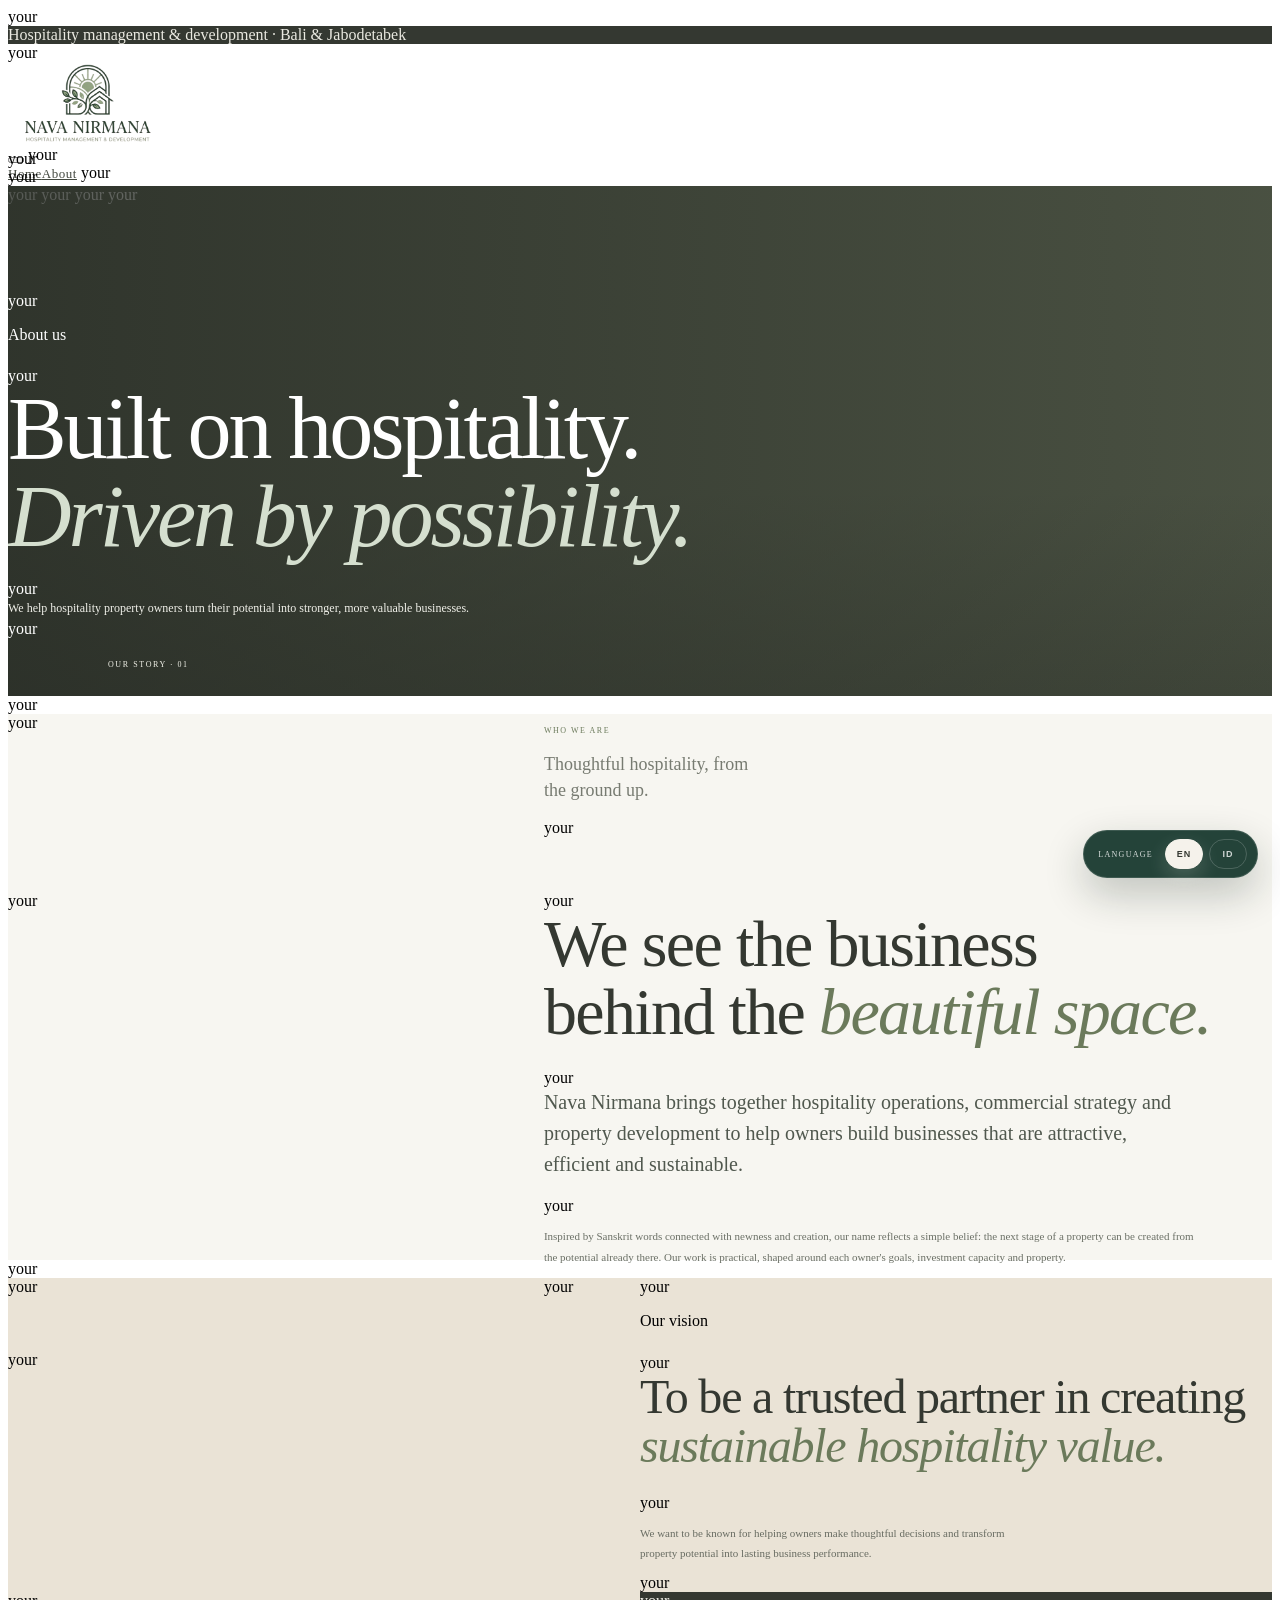
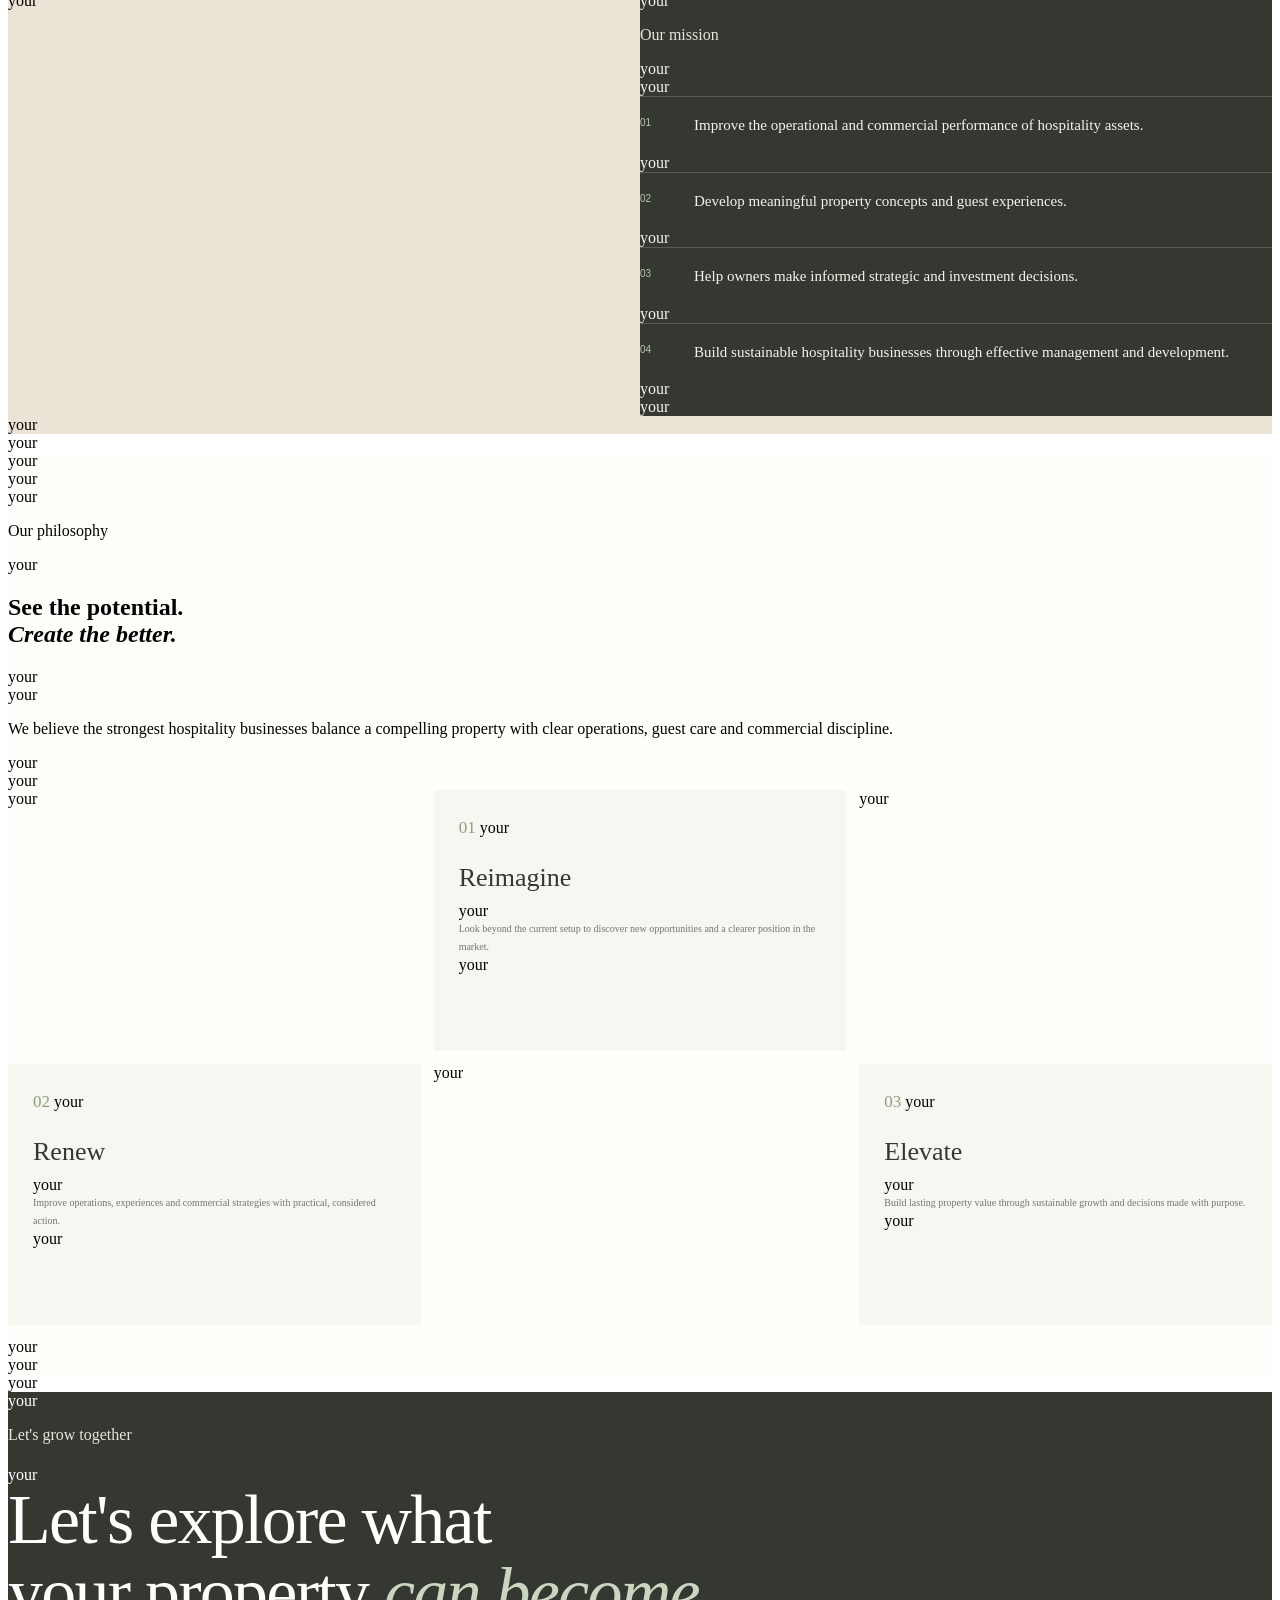
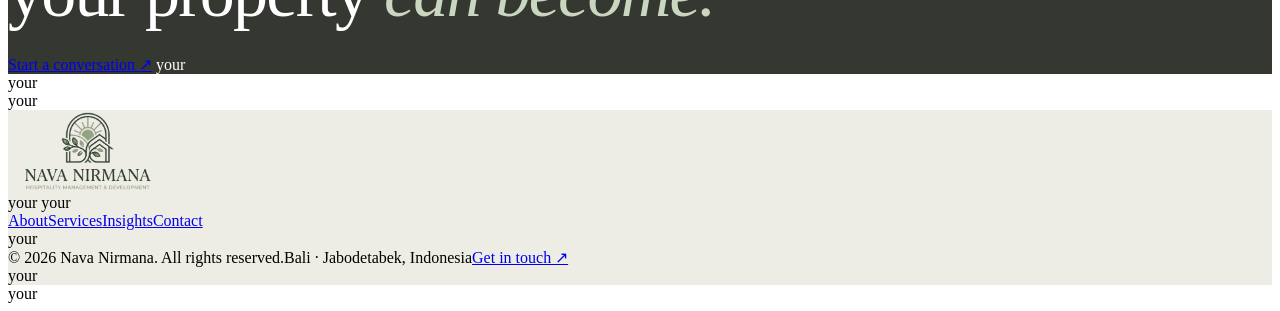
<file: Nava Nirmana/about.html>
<!doctype html>
<html lang="en">

<head>
    <meta charset="utf-8">
    <meta name="viewport" content="width=device-width,initial-scale=1">
    <meta name="description"
        content="Meet Nava Nirmana: hospitality expertise, strategic thinking and operational excellence for stronger hospitality businesses.">
    <meta name="theme-color" content="#f7f6f1">
    <title>About — Nava Nirmana</title>
    <link rel="stylesheet" href="styles.css">
    <link rel="stylesheet" href="pages.css">
</head>

<body>
    <div class="announcement"><span class="announcement-dot"></span> Hospitality management &amp; development <span
            class="announcement-sep">·</span> Bali &amp; Jabodetabek</div>
    <header class="site-header"><a class="brand" href="home.html"><img class="brand-logo" src="assets/logo.png"
                alt="Nava Nirmana — Hospitality Management & Development"></a><button class="menu-toggle"
            aria-label="Open menu" aria-expanded="false"><span></span><span></span></button>
        <nav class="main-nav" aria-label="Main navigation"><a href="home.html">Home</a><a href="about.html"
                aria-current="page">About</a>
            <div class="nav-dropdown"><a href="services.html">Services <span class="nav-chevron">⌄</span></a>
                <div class="nav-menu"><a href="management.html">Hospitality management</a><a
                        href="development.html">Property development</a><a href="commercial-growth.html">Commercial
                        growth</a></div>
            </div><a href="insights.html">Insights</a><a href="contact.html" class="nav-cta">Let's talk
                <span>↗</span></a>
        </nav>
    </header>
    <main>
        <section class="page-hero page-hero-about">
            <div class="page-hero-image"></div>
            <div class="page-hero-overlay"></div>
            <div class="page-hero-copy">
                <p class="eyebrow light"><span></span> About us</p>
                <h1>Built on hospitality.<br><em>Driven by possibility.</em></h1>
                <p>We help hospitality property owners turn their potential into stronger, more valuable businesses.</p>
            </div><span class="page-hero-label">OUR STORY · 01</span>
        </section>
        <section class="page-intro">
            <div class="page-intro-label"><span>WHO WE ARE</span><i>Thoughtful hospitality, from the ground up.</i>
            </div>
            <div class="page-intro-body">
                <h2>We see the business<br>behind the <em>beautiful space.</em></h2>
                <p class="large-copy">Nava Nirmana brings together hospitality operations, commercial strategy and
                    property development to help owners build businesses that are attractive, efficient and sustainable.
                </p>
                <p>Inspired by Sanskrit words connected with newness and creation, our name reflects a simple belief:
                    the next stage of a property can be created from the potential already there. Our work is practical,
                    shaped around each owner's goals, investment capacity and property.</p>
            </div>
        </section>
        <section class="belief-section">
            <div class="belief-copy">
                <p class="eyebrow"><span></span> Our vision</p>
                <h2>To be a trusted partner in creating <em>sustainable hospitality value.</em></h2>
                <p>We want to be known for helping owners make thoughtful decisions and transform property potential
                    into lasting business performance.</p>
            </div>
            <div class="belief-panel">
                <p class="eyebrow light"><span></span> Our mission</p>
                <ol>
                    <li><span>01</span>Improve the operational and commercial performance of hospitality assets.</li>
                    <li><span>02</span>Develop meaningful property concepts and guest experiences.</li>
                    <li><span>03</span>Help owners make informed strategic and investment decisions.</li>
                    <li><span>04</span>Build sustainable hospitality businesses through effective management and
                        development.</li>
                </ol>
            </div>
        </section>
        <section class="principles-section">
            <div class="section-heading">
                <div>
                    <p class="eyebrow"><span></span> Our philosophy</p>
                    <h2>See the potential.<br><em>Create the better.</em></h2>
                </div>
                <p>We believe the strongest hospitality businesses balance a compelling property with clear operations,
                    guest care and commercial discipline.</p>
            </div>
            <div class="principle-grid">
                <article><span>01</span>
                    <h3>Reimagine</h3>
                    <p>Look beyond the current setup to discover new opportunities and a clearer position in the market.
                    </p>
                </article>
                <article><span>02</span>
                    <h3>Renew</h3>
                    <p>Improve operations, experiences and commercial strategies with practical, considered action.</p>
                </article>
                <article><span>03</span>
                    <h3>Elevate</h3>
                    <p>Build lasting property value through sustainable growth and decisions made with purpose.</p>
                </article>
            </div>
        </section>
        <section class="page-cta">
            <p class="eyebrow light"><span></span> Let's grow together</p>
            <h2>Let's explore what<br>your property <em>can become.</em></h2><a class="button button-light"
                href="contact.html">Start a conversation <span>↗</span></a>
        </section>
    </main>
    <footer class="site-footer"><a class="brand footer-brand" href="home.html"><img class="brand-logo"
                src="assets/logo.png" alt="Nava Nirmana — Hospitality Management & Development"></a>
        <!-- <p>Beyond management.<br>Into value.</p> -->
        <div class="footer-links"><a href="about.html">About</a><a href="services.html">Services</a><a
                href="insights.html">Insights</a><a href="contact.html">Contact</a></div>
        <div class="footer-bottom"><span>© <span class="year"></span> Nava Nirmana. All rights
                reserved.</span><span>Bali · Jabodetabek, Indonesia</span><a
                href="mailto:navanirmana.hospitality@gmail.com">Get in touch ↗</a></div>
    </footer>
    <script src="script.js"></script>
    <script src="pages.js"></script>
</body>

</html>
</file>
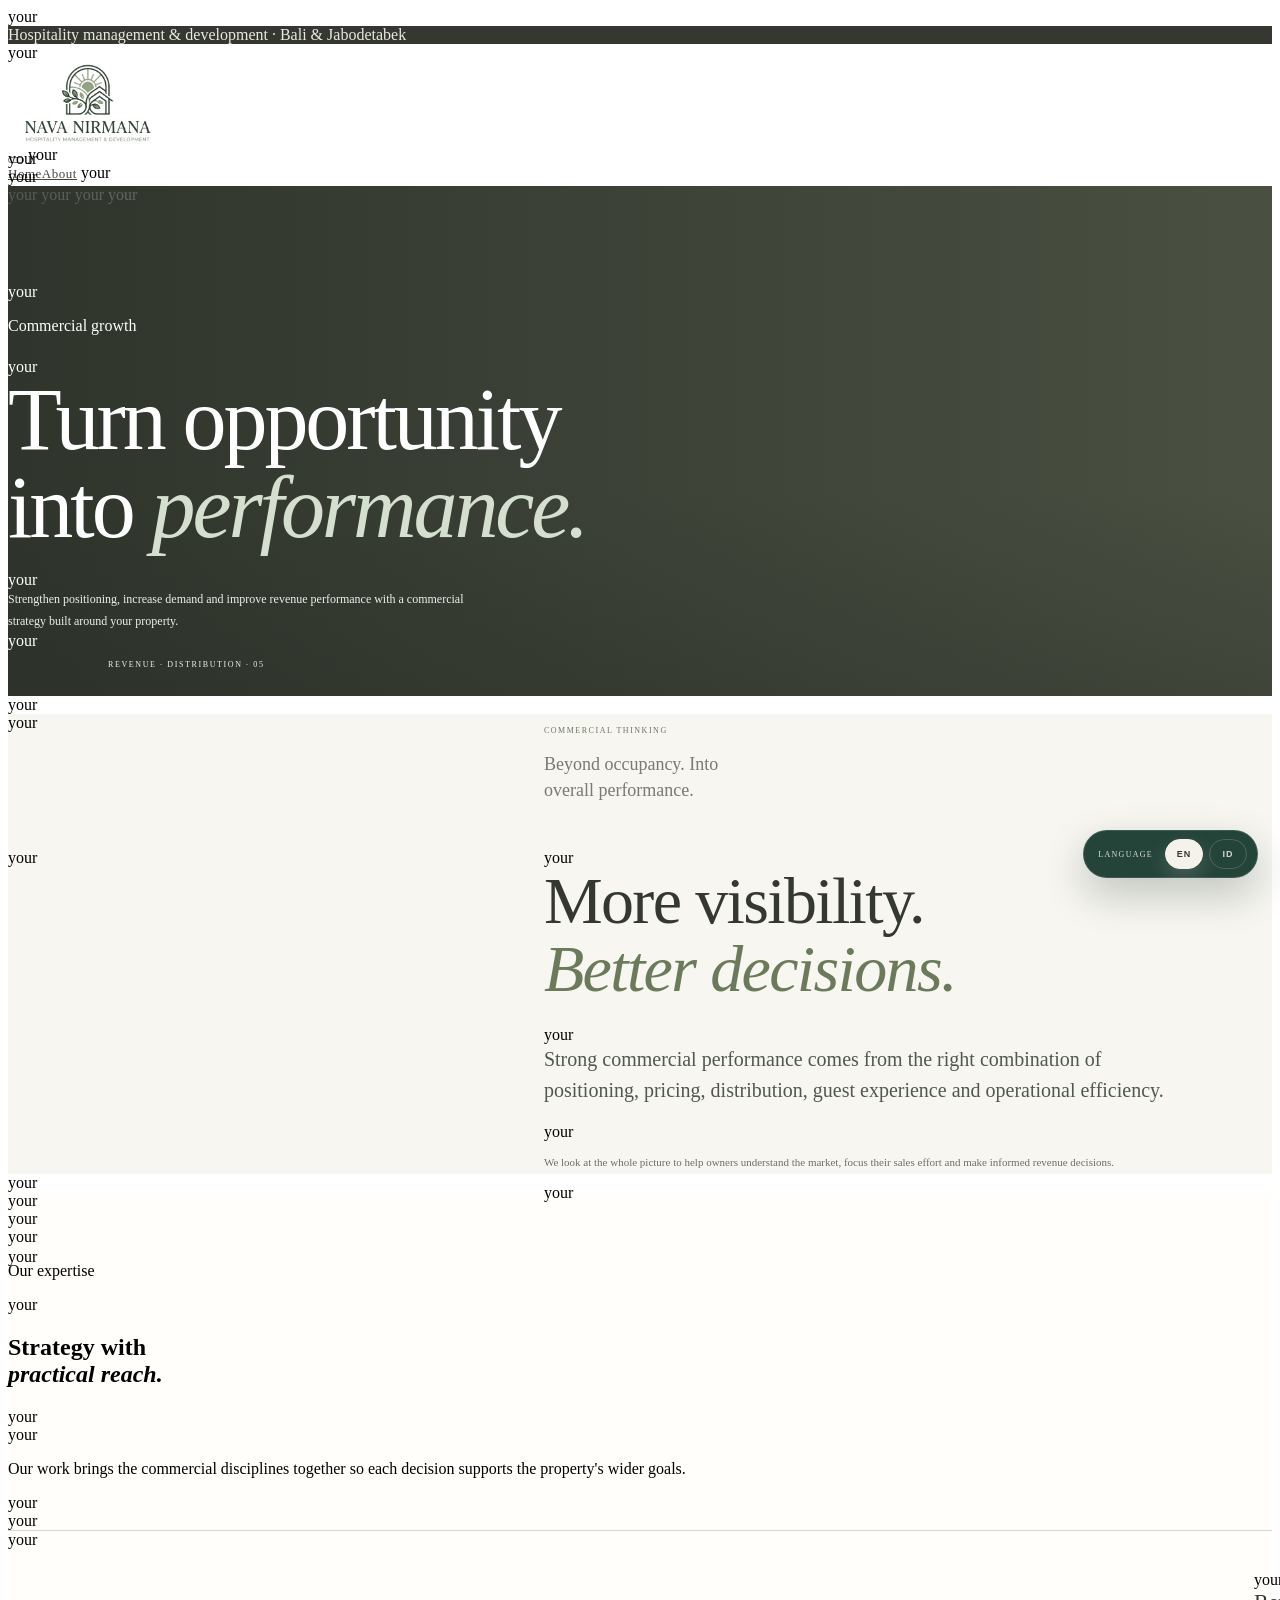
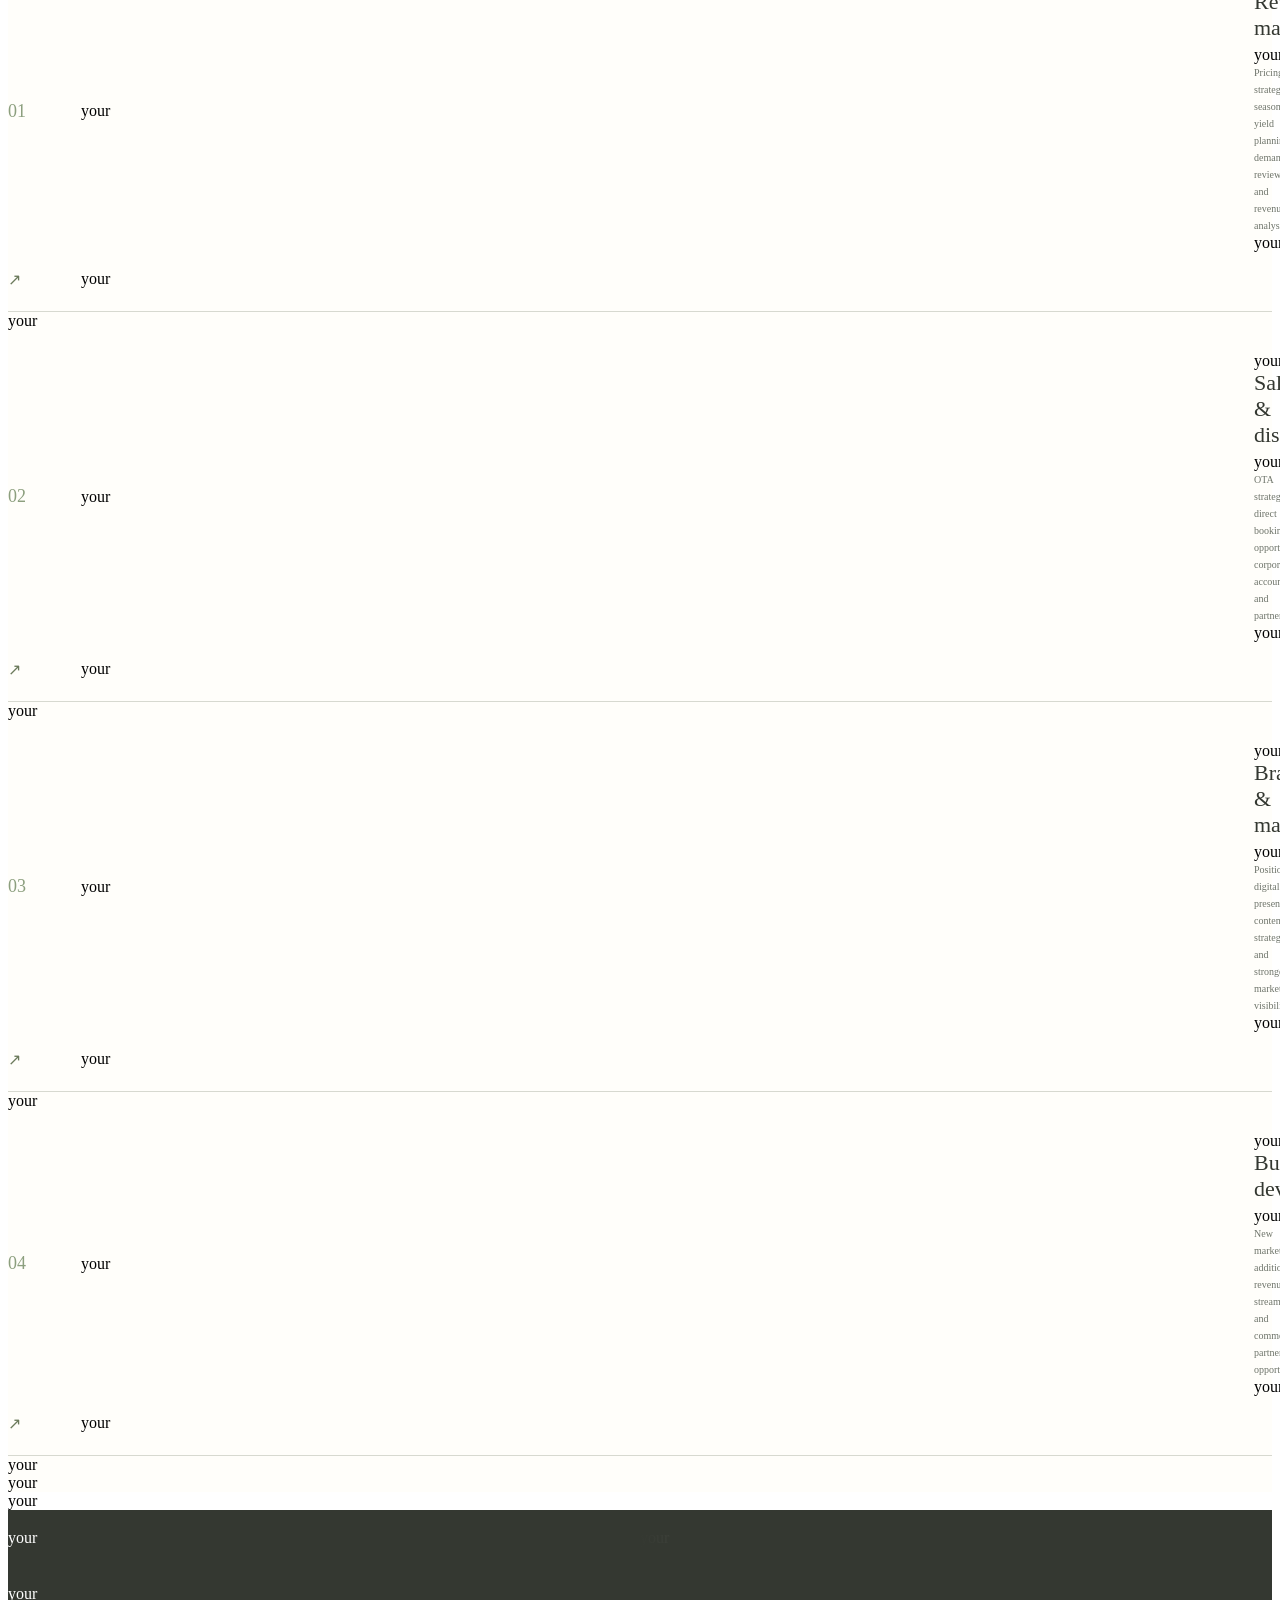
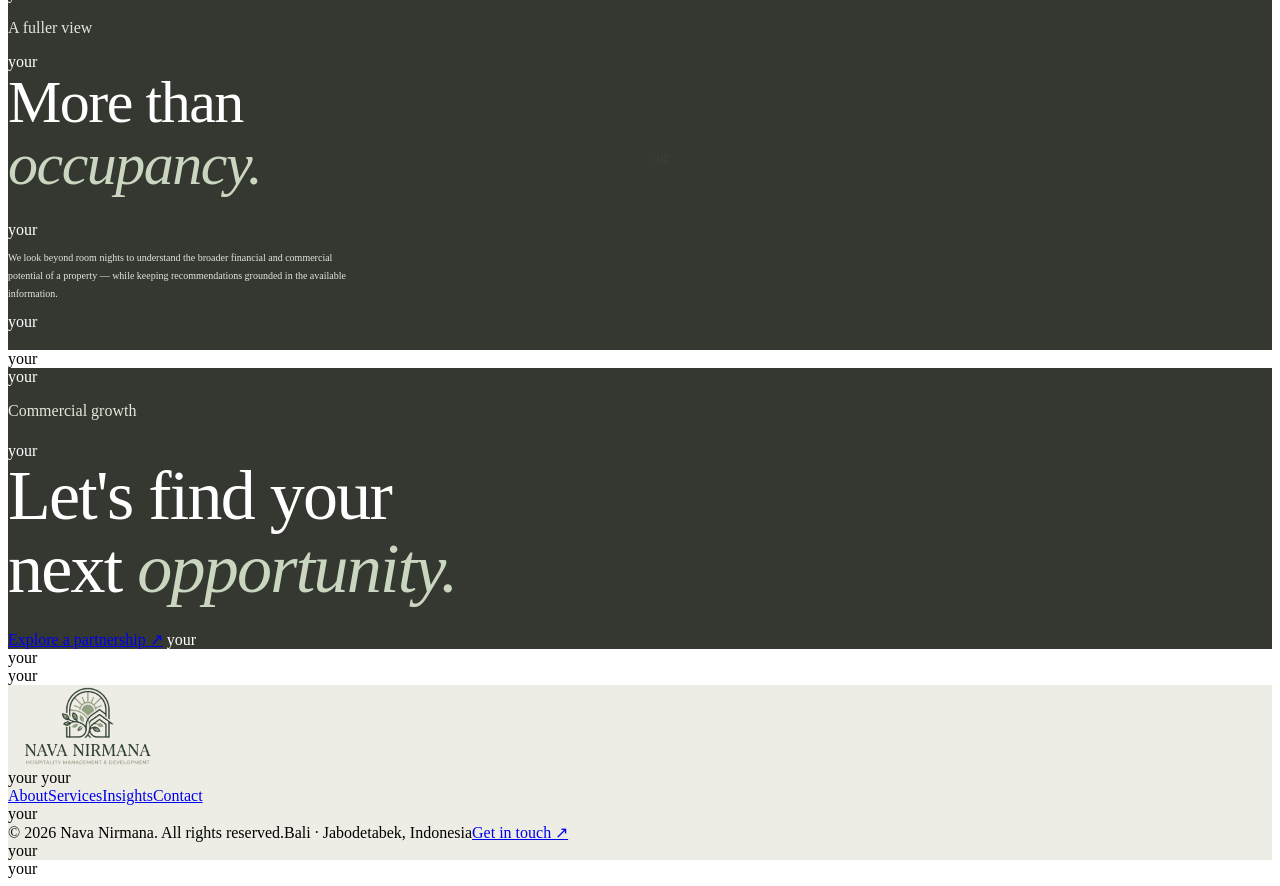
<file: Nava Nirmana/commercial-growth.html>
<!doctype html>
<html lang="en">

<head>
    <meta charset="utf-8">
    <meta name="viewport" content="width=device-width,initial-scale=1">
    <meta name="description"
        content="Commercial strategy for hospitality properties: revenue management, sales, distribution and market positioning.">
    <meta name="theme-color" content="#f7f6f1">
    <title>Commercial Growth — Nava Nirmana</title>
    <link rel="stylesheet" href="styles.css">
    <link rel="stylesheet" href="pages.css">
</head>

<body>
    <div class="announcement"><span class="announcement-dot"></span> Hospitality management &amp; development <span
            class="announcement-sep">·</span> Bali &amp; Jabodetabek</div>
    <header class="site-header"><a class="brand" href="home.html"><img class="brand-logo" src="assets/logo.png"
                alt="Nava Nirmana — Hospitality Management & Development"></a><button class="menu-toggle"
            aria-label="Open menu" aria-expanded="false"><span></span><span></span></button>
        <nav class="main-nav" aria-label="Main navigation"><a href="home.html">Home</a><a href="about.html">About</a>
            <div class="nav-dropdown"><a href="services.html">Services <span class="nav-chevron">⌄</span></a>
                <div class="nav-menu"><a href="management.html">Hospitality management</a><a
                        href="development.html">Property development</a><a href="commercial-growth.html"
                        aria-current="page">Commercial growth</a></div>
            </div><a href="insights.html">Insights</a><a href="contact.html" class="nav-cta">Let's talk
                <span>↗</span></a>
        </nav>
    </header>
    <main>
        <section class="page-hero page-hero-commercial">
            <div class="page-hero-image"></div>
            <div class="page-hero-overlay"></div>
            <div class="page-hero-copy">
                <p class="eyebrow light"><span></span> Commercial growth</p>
                <h1>Turn opportunity<br>into <em>performance.</em></h1>
                <p>Strengthen positioning, increase demand and improve revenue performance with a commercial strategy
                    built around your property.</p>
            </div><span class="page-hero-label">REVENUE · DISTRIBUTION · 05</span>
        </section>
        <section class="page-intro">
            <div class="page-intro-label"><span>COMMERCIAL THINKING</span><i>Beyond occupancy. Into overall
                    performance.</i></div>
            <div class="page-intro-body">
                <h2>More visibility.<br><em>Better decisions.</em></h2>
                <p class="large-copy">Strong commercial performance comes from the right combination of positioning,
                    pricing, distribution, guest experience and operational efficiency.</p>
                <p>We look at the whole picture to help owners understand the market, focus their sales effort and make
                    informed revenue decisions.</p>
            </div>
        </section>
        <section class="commercial-areas">
            <div class="section-heading">
                <div>
                    <p class="eyebrow"><span></span> Our expertise</p>
                    <h2>Strategy with<br><em>practical reach.</em></h2>
                </div>
                <p>Our work brings the commercial disciplines together so each decision supports the property's wider
                    goals.</p>
            </div>
            <div class="commercial-list">
                <article><span>01</span>
                    <div>
                        <h3>Revenue management</h3>
                        <p>Pricing strategy, seasonal yield planning, demand review and revenue analysis.</p>
                    </div><i>↗</i>
                </article>
                <article><span>02</span>
                    <div>
                        <h3>Sales &amp; distribution</h3>
                        <p>OTA strategy, direct booking opportunities, corporate accounts and partnerships.</p>
                    </div><i>↗</i>
                </article>
                <article><span>03</span>
                    <div>
                        <h3>Brand &amp; marketing</h3>
                        <p>Positioning, digital presence, content strategy and stronger market visibility.</p>
                    </div><i>↗</i>
                </article>
                <article><span>04</span>
                    <div>
                        <h3>Business development</h3>
                        <p>New markets, additional revenue streams and commercial partnership opportunities.</p>
                    </div><i>↗</i>
                </article>
            </div>
        </section>
        <section class="commercial-note">
            <div class="commercial-photo"></div>
            <div>
                <p class="eyebrow light"><span></span> A fuller view</p>
                <h2>More than<br><em>occupancy.</em></h2>
                <p>We look beyond room nights to understand the broader financial and commercial potential of a property
                    — while keeping recommendations grounded in the available information.</p>
            </div>
        </section>
        <section class="page-cta">
            <p class="eyebrow light"><span></span> Commercial growth</p>
            <h2>Let's find your<br>next <em>opportunity.</em></h2><a class="button button-light"
                href="contact.html">Explore a partnership <span>↗</span></a>
        </section>
    </main>
    <footer class="site-footer"><a class="brand footer-brand" href="home.html"><img class="brand-logo"
                src="assets/logo.png" alt="Nava Nirmana — Hospitality Management & Development"></a>
        <!-- <p>Beyond management.<br>Into value.</p> -->
        <div class="footer-links"><a href="about.html">About</a><a href="services.html">Services</a><a
                href="insights.html">Insights</a><a href="contact.html">Contact</a></div>
        <div class="footer-bottom"><span>© <span class="year"></span> Nava Nirmana. All rights
                reserved.</span><span>Bali · Jabodetabek, Indonesia</span><a
                href="mailto:navanirmana.hospitality@gmail.com">Get in touch ↗</a></div>
    </footer>
    <script src="script.js"></script>
    <script src="pages.js"></script>
</body>

</html>
</file>
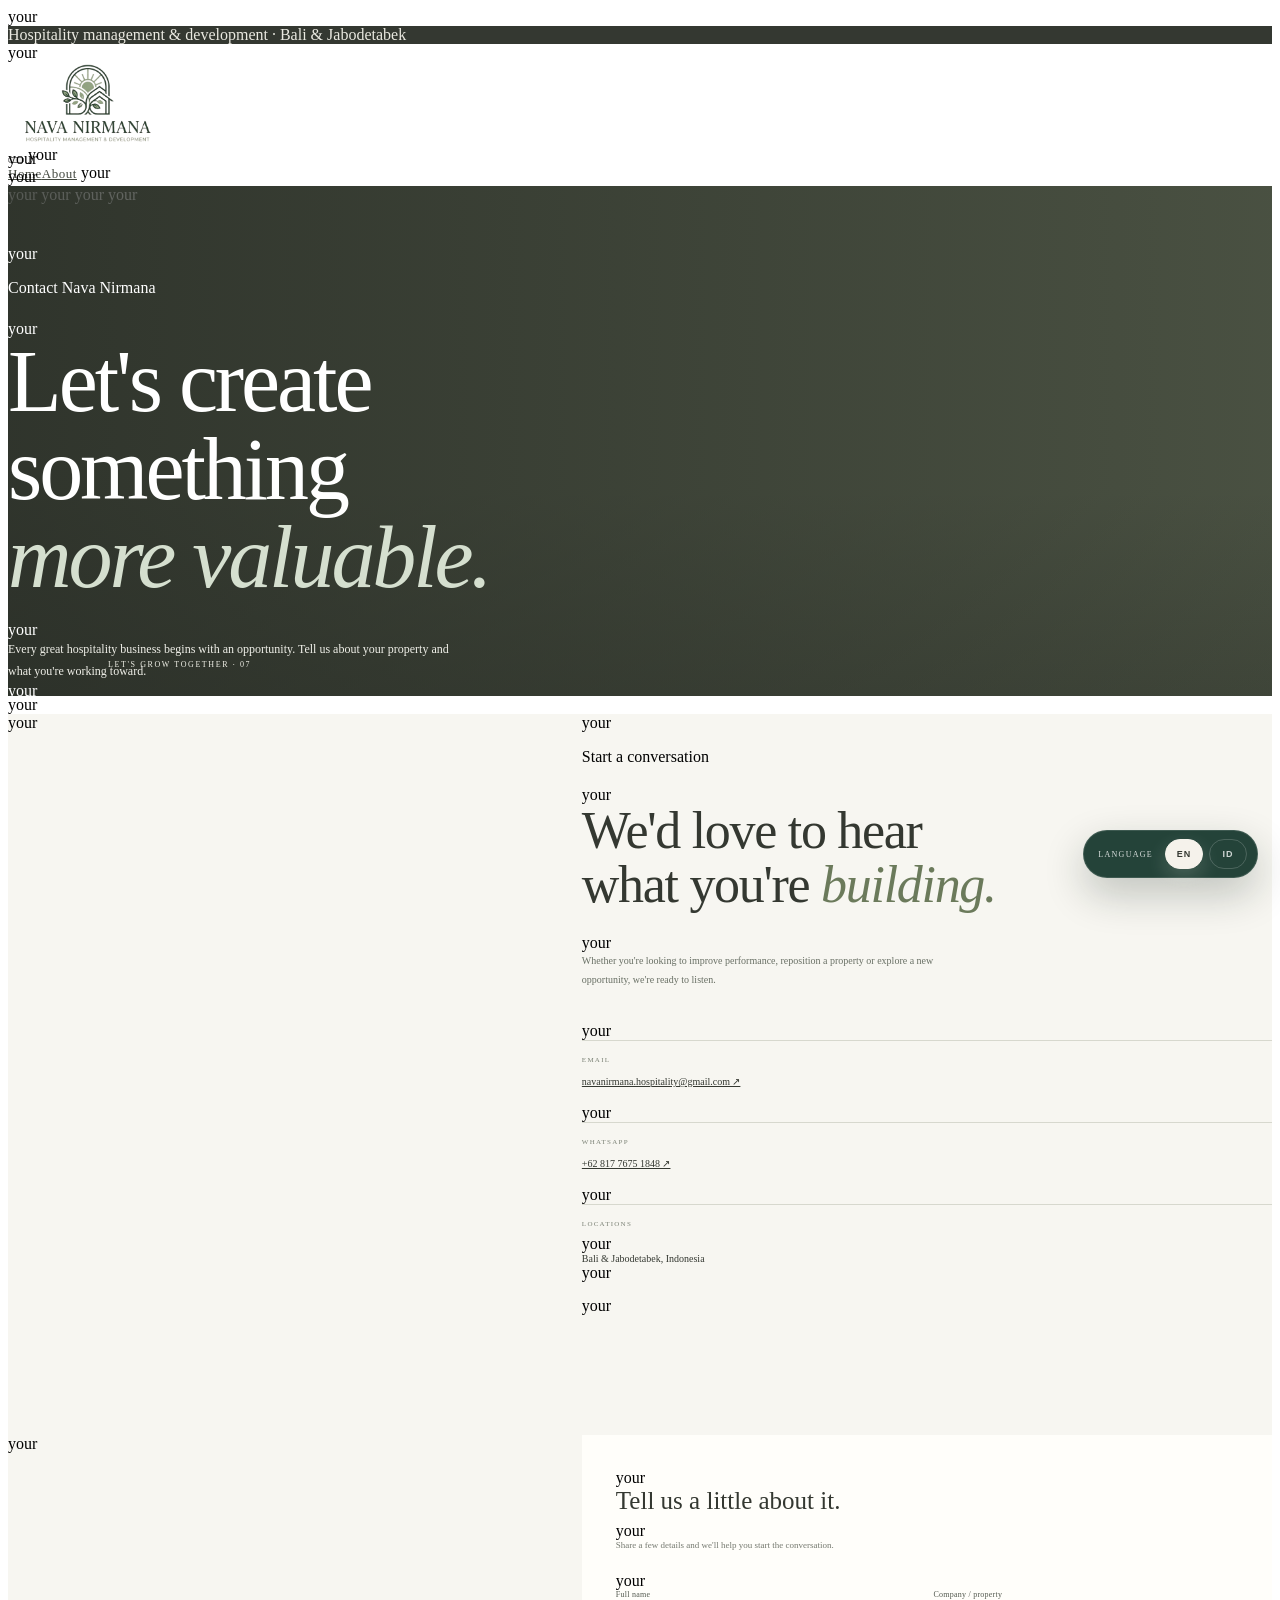
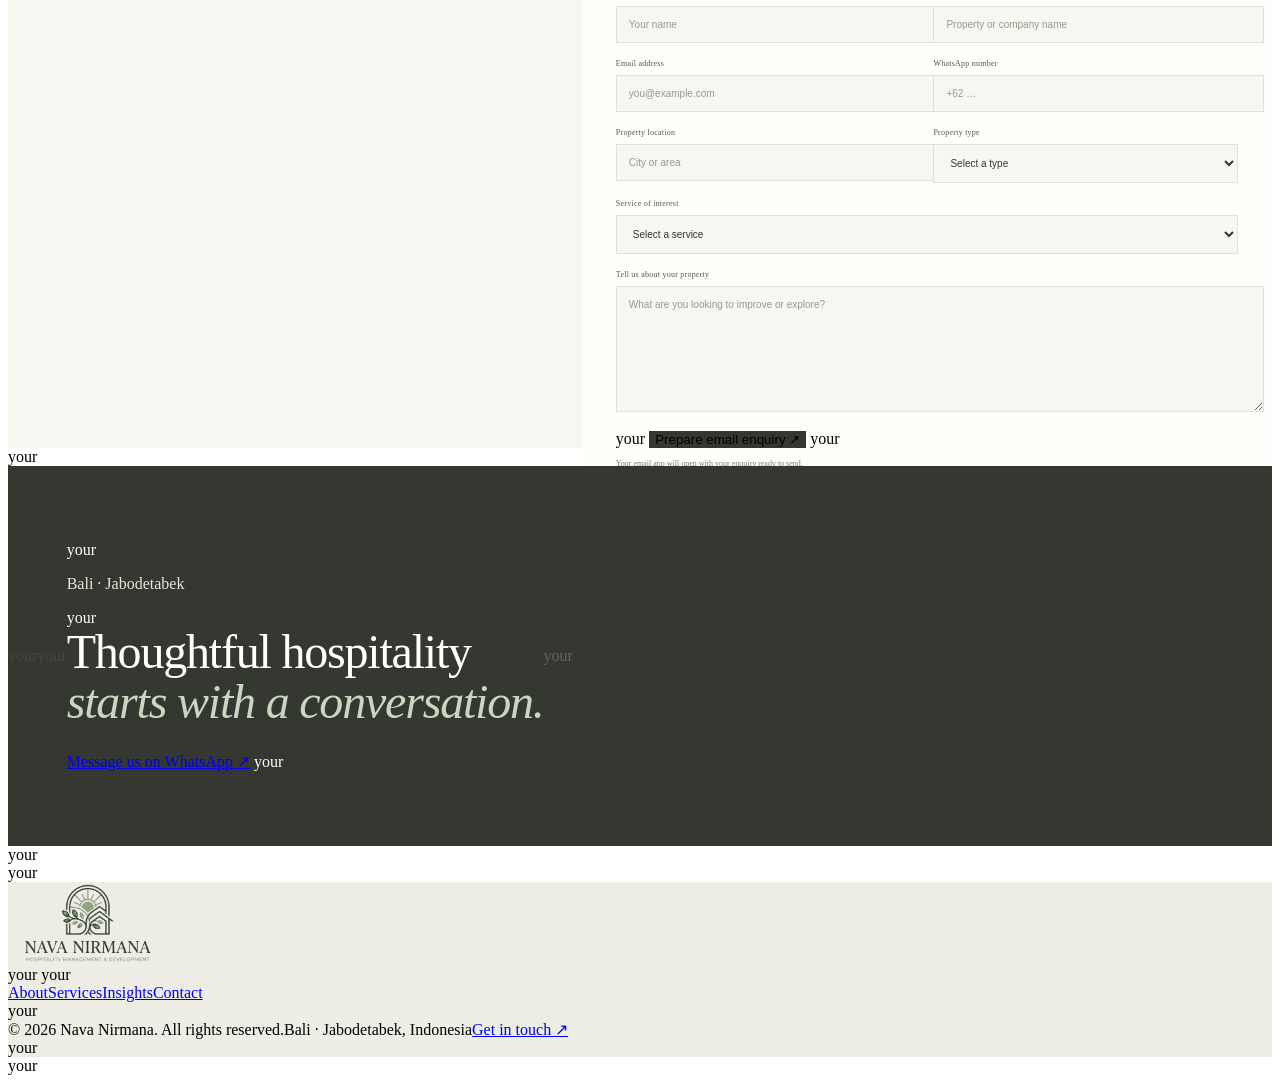
<file: Nava Nirmana/contact.html>
<!doctype html>
<html lang="en">

<head>
    <meta charset="utf-8">
    <meta name="viewport" content="width=device-width,initial-scale=1">
    <meta name="description"
        content="Contact Nava Nirmana to discuss hospitality management, property development and commercial growth in Bali and Jabodetabek.">
    <meta name="theme-color" content="#f7f6f1">
    <title>Contact — Nava Nirmana</title>
    <link rel="stylesheet" href="styles.css">
    <link rel="stylesheet" href="pages.css">
</head>

<body>
    <div class="announcement"><span class="announcement-dot"></span> Hospitality management &amp; development <span
            class="announcement-sep">·</span> Bali &amp; Jabodetabek</div>
    <header class="site-header"><a class="brand" href="home.html"><img class="brand-logo" src="assets/logo.png"
                alt="Nava Nirmana — Hospitality Management & Development"></a><button class="menu-toggle"
            aria-label="Open menu" aria-expanded="false"><span></span><span></span></button>
        <nav class="main-nav" aria-label="Main navigation"><a href="home.html">Home</a><a href="about.html">About</a>
            <div class="nav-dropdown"><a href="services.html">Services <span class="nav-chevron">⌄</span></a>
                <div class="nav-menu"><a href="management.html">Hospitality management</a><a
                        href="development.html">Property development</a><a href="commercial-growth.html">Commercial
                        growth</a></div>
            </div><a href="insights.html">Insights</a><a href="contact.html" class="nav-cta" aria-current="page">Let's
                talk <span>↗</span></a>
        </nav>
    </header>
    <main>
        <section class="page-hero page-hero-contact">
            <div class="page-hero-image"></div>
            <div class="page-hero-overlay"></div>
            <div class="page-hero-copy">
                <p class="eyebrow light"><span></span> Contact Nava Nirmana</p>
                <h1>Let's create something<br><em>more valuable.</em></h1>
                <p>Every great hospitality business begins with an opportunity. Tell us about your property and what
                    you're working toward.</p>
            </div><span class="page-hero-label">LET'S GROW TOGETHER · 07</span>
        </section>
        <section class="contact-layout">
            <div class="contact-details">
                <p class="eyebrow"><span></span> Start a conversation</p>
                <h2>We'd love to hear<br>what you're <em>building.</em></h2>
                <p>Whether you're looking to improve performance, reposition a property or explore a new opportunity,
                    we're ready to listen.</p>
                <div class="contact-detail"><span>EMAIL</span><a
                        href="mailto:navanirmana.hospitality@gmail.com">navanirmana.hospitality@gmail.com ↗</a></div>
                <div class="contact-detail"><span>WHATSAPP</span><a
                        href="https://wa.me/6281776751848?text=Hello%20Nava%20Nirmana%2C%20I%27d%20like%20to%20discuss%20my%20property."
                        target="_blank" rel="noopener">+62 817 7675 1848 ↗</a></div>
                <div class="contact-detail"><span>LOCATIONS</span>
                    <p>Bali &amp; Jabodetabek, Indonesia</p>
                </div>
            </div>
            <form class="inquiry-form" id="inquiry-form">
                <h3>Tell us a little about it.</h3>
                <p>Share a few details and we'll help you start the conversation.</p>
                <div class="form-grid"><label>Full name<input name="name" autocomplete="name" required
                            placeholder="Your name"></label><label>Company / property<input name="property"
                            autocomplete="organization" placeholder="Property or company name"></label><label>Email
                        address<input name="email" type="email" autocomplete="email" required
                            placeholder="you@example.com"></label><label>WhatsApp number<input name="phone" type="tel"
                            autocomplete="tel" placeholder="+62 …"></label><label>Property location<input
                            name="location" placeholder="City or area"></label><label>Property type<select name="type">
                            <option value="">Select a type</option>
                            <option>Villa</option>
                            <option>Boutique hotel</option>
                            <option>Resort</option>
                            <option>Leisure property</option>
                            <option>Other</option>
                        </select></label><label class="form-full">Service of interest<select name="service">
                            <option value="">Select a service</option>
                            <option>Hospitality management</option>
                            <option>Property development</option>
                            <option>Commercial growth</option>
                            <option>Strategic advisory</option>
                            <option>Not sure yet</option>
                        </select></label><label class="form-full">Tell us about your property<textarea name="message"
                            rows="4" placeholder="What are you looking to improve or explore?"></textarea></label></div>
                <button class="button button-dark" type="submit">Prepare email enquiry <span>↗</span></button>
                <p class="form-note">Your email app will open with your enquiry ready to send.</p>
                <div class="form-status" role="status" aria-live="polite"></div>
            </form>
        </section>
        <section class="contact-bottom">
            <div class="contact-bottom-photo"></div>
            <div>
                <p class="eyebrow light"><span></span> Bali · Jabodetabek</p>
                <h2>Thoughtful hospitality<br><em>starts with a conversation.</em></h2><a class="button button-light"
                    target="_blank" rel="noopener"
                    href="https://wa.me/6281776751848?text=Hello%20Nava%20Nirmana%2C%20I%27d%20like%20to%20discuss%20my%20property.">Message
                    us on WhatsApp <span>↗</span></a>
            </div>
        </section>
    </main>
    <footer class="site-footer"><a class="brand footer-brand" href="home.html"><img class="brand-logo"
                src="assets/logo.png" alt="Nava Nirmana — Hospitality Management & Development"></a>
        <!-- <p>Beyond management.<br>Into value.</p> -->
        <div class="footer-links"><a href="about.html">About</a><a href="services.html">Services</a><a
                href="insights.html">Insights</a><a href="contact.html">Contact</a></div>
        <div class="footer-bottom"><span>© <span class="year"></span> Nava Nirmana. All rights
                reserved.</span><span>Bali · Jabodetabek, Indonesia</span><a
                href="mailto:navanirmana.hospitality@gmail.com">Get in touch ↗</a></div>
    </footer>
    <script src="script.js"></script>
    <script src="pages.js"></script>
</body>

</html>
</file>
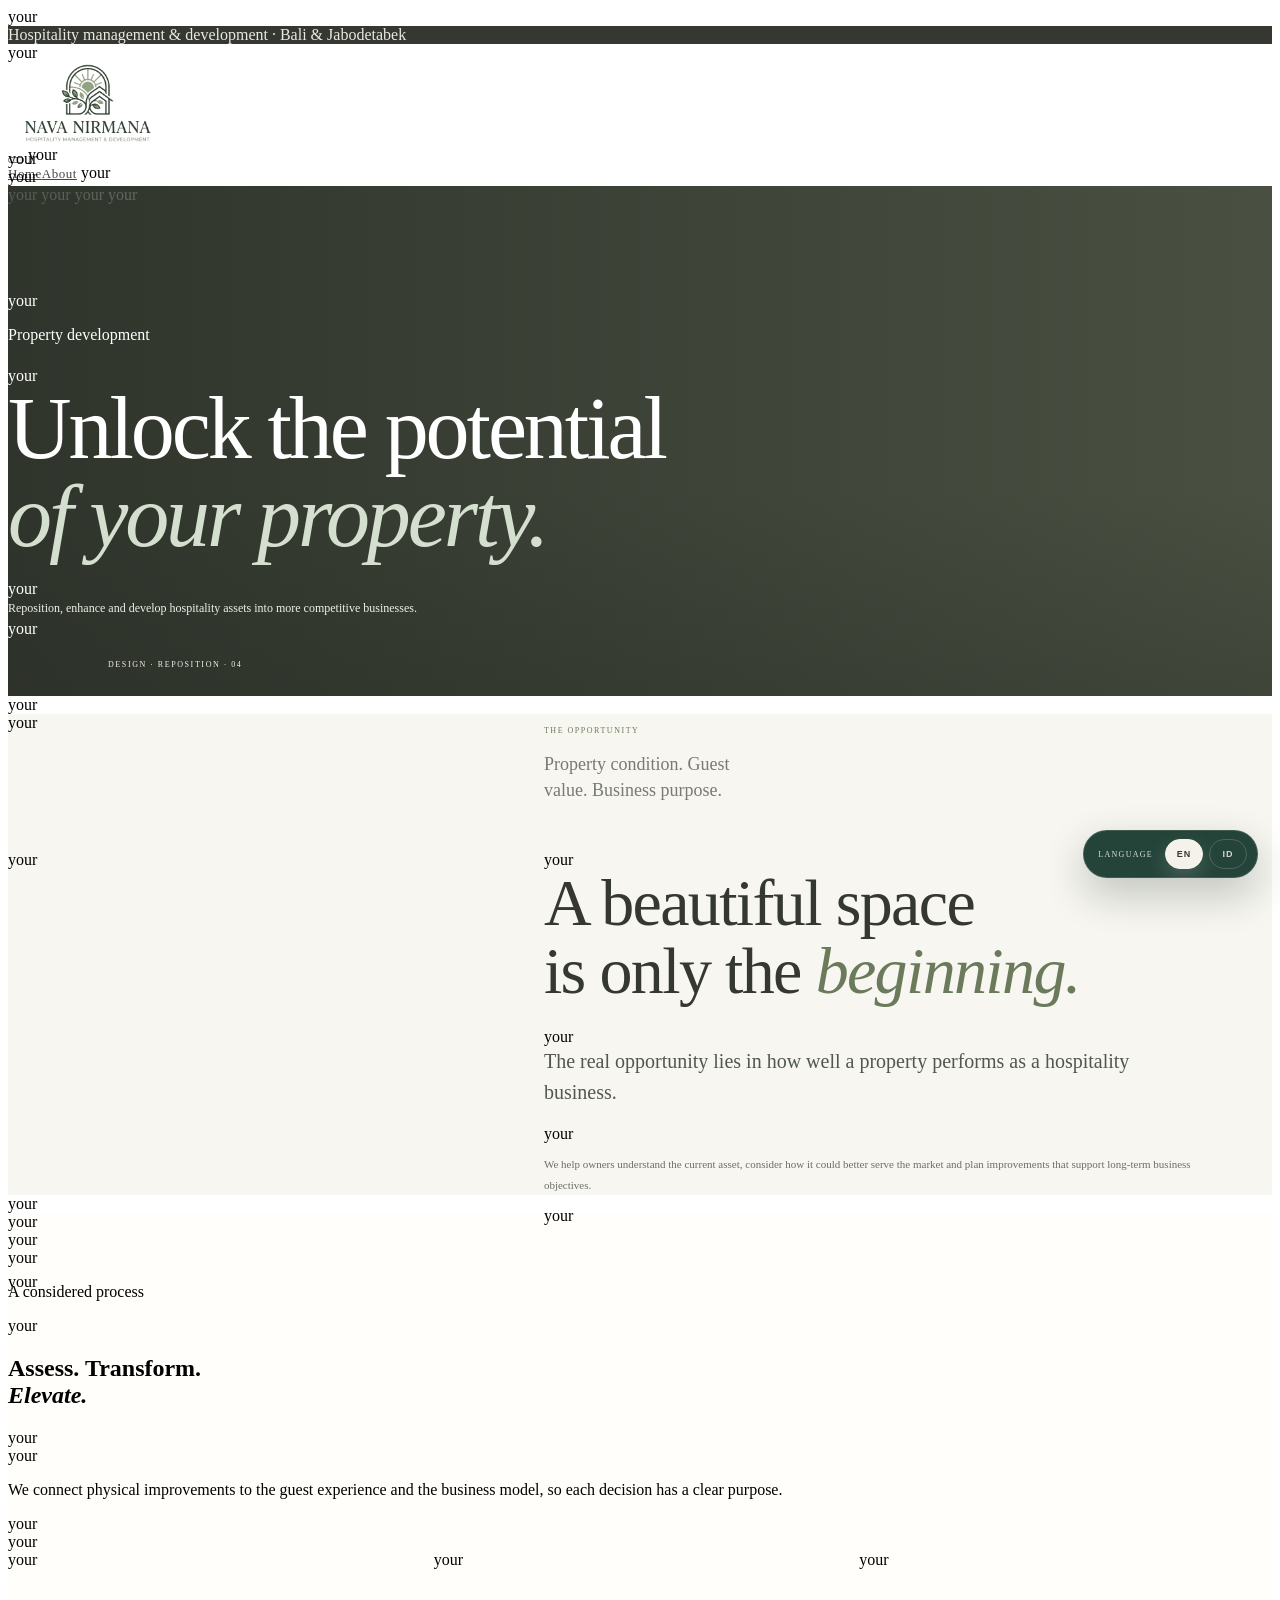
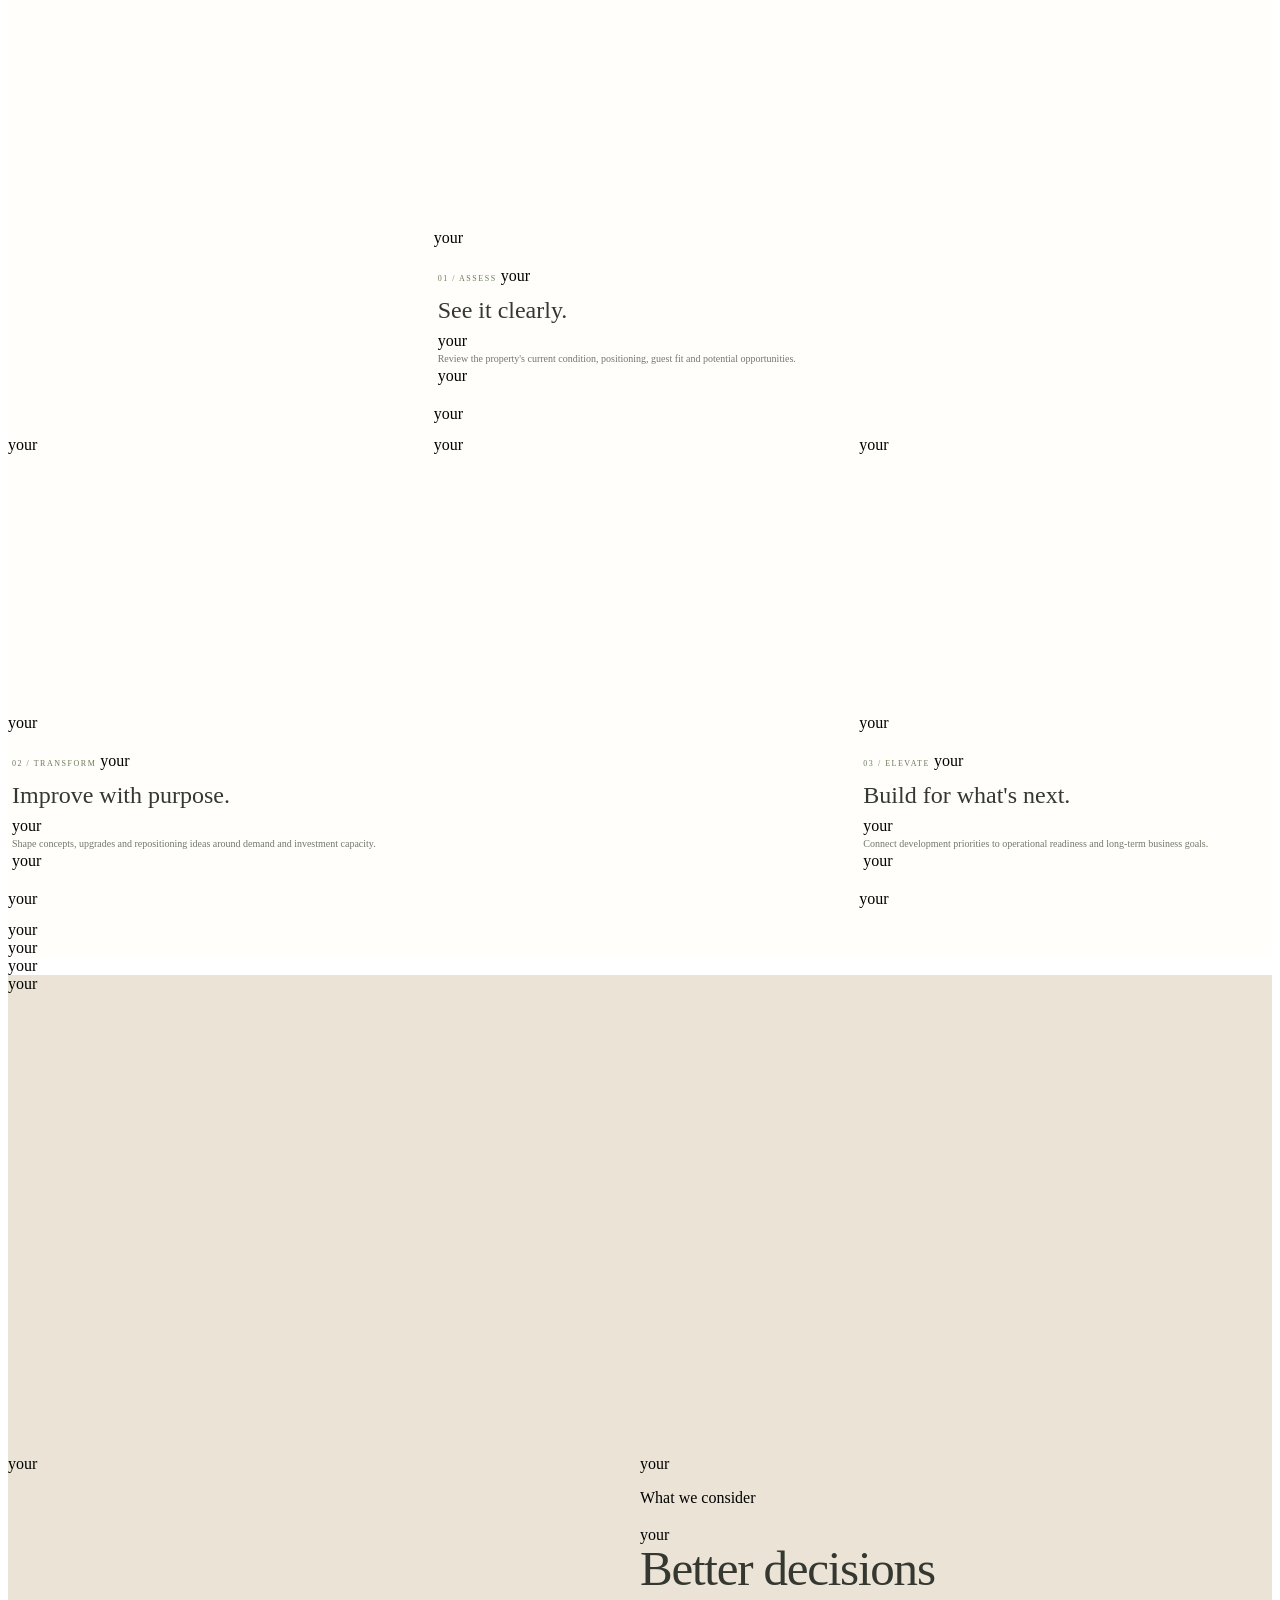
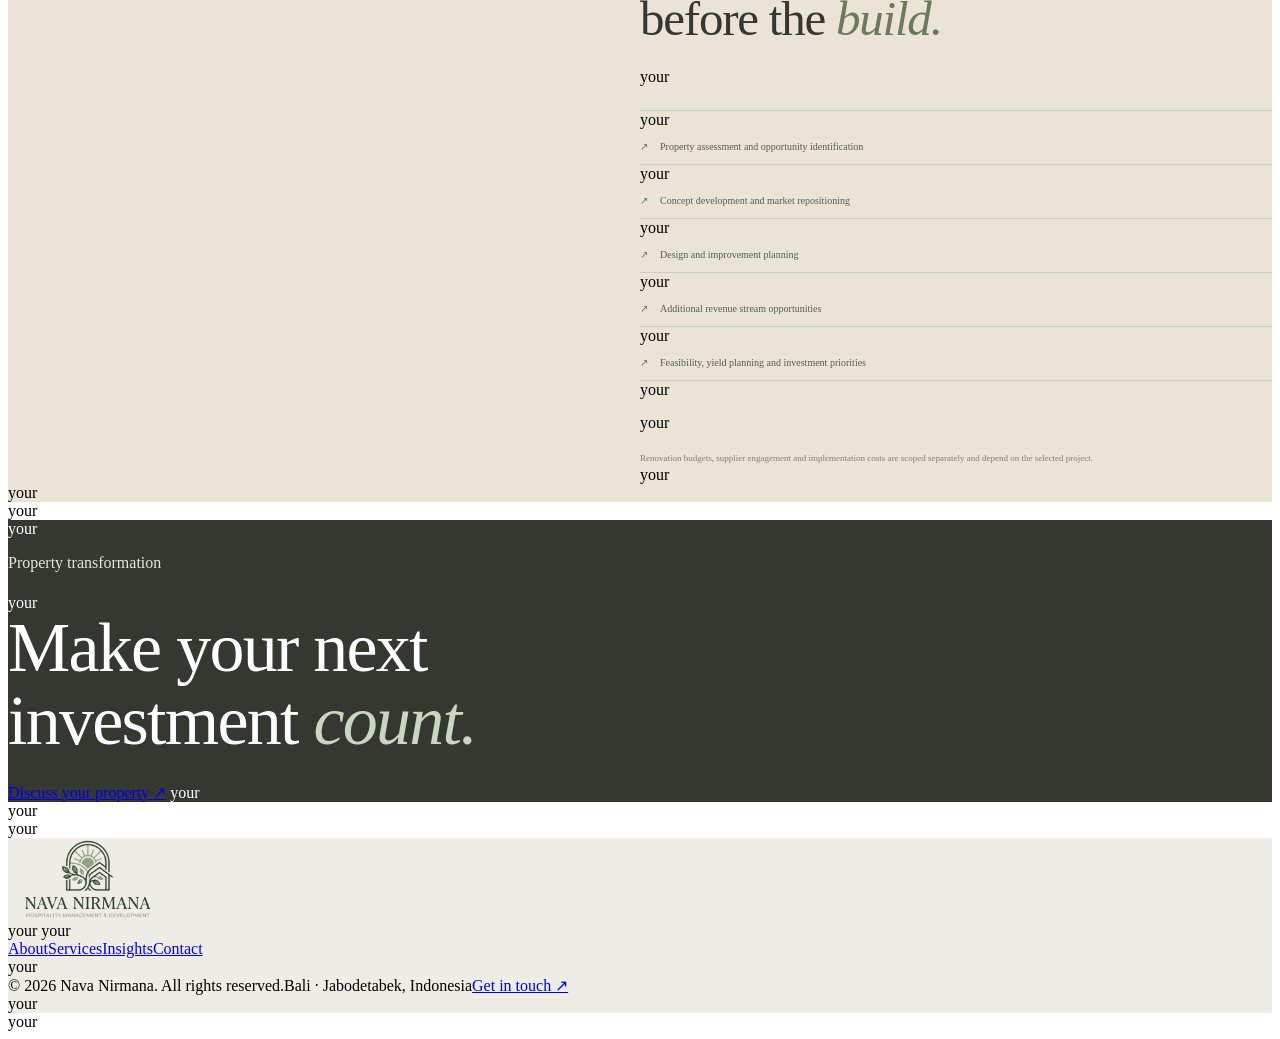
<file: Nava Nirmana/development.html>
<!doctype html>
<html lang="en">

<head>
    <meta charset="utf-8">
    <meta name="viewport" content="width=device-width,initial-scale=1">
    <meta name="description"
        content="Nava Nirmana helps hospitality owners assess, reposition and enhance their properties with practical, considered development advice.">
    <meta name="theme-color" content="#f7f6f1">
    <title>Property Development — Nava Nirmana</title>
    <link rel="stylesheet" href="styles.css">
    <link rel="stylesheet" href="pages.css">
</head>

<body>
    <div class="announcement"><span class="announcement-dot"></span> Hospitality management &amp; development <span
            class="announcement-sep">·</span> Bali &amp; Jabodetabek</div>
    <header class="site-header"><a class="brand" href="home.html"><img class="brand-logo" src="assets/logo.png"
                alt="Nava Nirmana — Hospitality Management & Development"></a><button class="menu-toggle"
            aria-label="Open menu" aria-expanded="false"><span></span><span></span></button>
        <nav class="main-nav" aria-label="Main navigation"><a href="home.html">Home</a><a href="about.html">About</a>
            <div class="nav-dropdown"><a href="services.html">Services <span class="nav-chevron">⌄</span></a>
                <div class="nav-menu"><a href="management.html">Hospitality management</a><a href="development.html"
                        aria-current="page">Property development</a><a href="commercial-growth.html">Commercial
                        growth</a></div>
            </div><a href="insights.html">Insights</a><a href="contact.html" class="nav-cta">Let's talk
                <span>↗</span></a>
        </nav>
    </header>
    <main>
        <section class="page-hero page-hero-development">
            <div class="page-hero-image"></div>
            <div class="page-hero-overlay"></div>
            <div class="page-hero-copy">
                <p class="eyebrow light"><span></span> Property development</p>
                <h1>Unlock the potential<br><em>of your property.</em></h1>
                <p>Reposition, enhance and develop hospitality assets into more competitive businesses.</p>
            </div><span class="page-hero-label">DESIGN · REPOSITION · 04</span>
        </section>
        <section class="page-intro">
            <div class="page-intro-label"><span>THE OPPORTUNITY</span><i>Property condition. Guest value. Business
                    purpose.</i></div>
            <div class="page-intro-body">
                <h2>A beautiful space<br>is only the <em>beginning.</em></h2>
                <p class="large-copy">The real opportunity lies in how well a property performs as a hospitality
                    business.</p>
                <p>We help owners understand the current asset, consider how it could better serve the market and plan
                    improvements that support long-term business objectives.</p>
            </div>
        </section>
        <section class="development-process">
            <div class="section-heading">
                <div>
                    <p class="eyebrow"><span></span> A considered process</p>
                    <h2>Assess. Transform.<br><em>Elevate.</em></h2>
                </div>
                <p>We connect physical improvements to the guest experience and the business model, so each decision has
                    a clear purpose.</p>
            </div>
            <div class="development-stages">
                <article>
                    <div class="stage-image stage-assess"></div>
                    <div class="stage-copy"><span>01 / ASSESS</span>
                        <h3>See it clearly.</h3>
                        <p>Review the property's current condition, positioning, guest fit and potential opportunities.
                        </p>
                    </div>
                </article>
                <article>
                    <div class="stage-image stage-transform"></div>
                    <div class="stage-copy"><span>02 / TRANSFORM</span>
                        <h3>Improve with purpose.</h3>
                        <p>Shape concepts, upgrades and repositioning ideas around demand and investment capacity.</p>
                    </div>
                </article>
                <article>
                    <div class="stage-image stage-elevate"></div>
                    <div class="stage-copy"><span>03 / ELEVATE</span>
                        <h3>Build for what's next.</h3>
                        <p>Connect development priorities to operational readiness and long-term business goals.</p>
                    </div>
                </article>
            </div>
        </section>
        <section class="development-scope">
            <div class="development-scope-image"></div>
            <div class="development-scope-copy">
                <p class="eyebrow"><span></span> What we consider</p>
                <h2>Better decisions<br>before the <em>build.</em></h2>
                <ul>
                    <li>Property assessment and opportunity identification</li>
                    <li>Concept development and market repositioning</li>
                    <li>Design and improvement planning</li>
                    <li>Additional revenue stream opportunities</li>
                    <li>Feasibility, yield planning and investment priorities</li>
                </ul>
                <p class="page-note">Renovation budgets, supplier engagement and implementation costs are scoped
                    separately and depend on the selected project.</p>
            </div>
        </section>
        <section class="page-cta">
            <p class="eyebrow light"><span></span> Property transformation</p>
            <h2>Make your next<br>investment <em>count.</em></h2><a class="button button-light"
                href="contact.html">Discuss your property <span>↗</span></a>
        </section>
    </main>
    <footer class="site-footer"><a class="brand footer-brand" href="home.html"><img class="brand-logo"
                src="assets/logo.png" alt="Nava Nirmana — Hospitality Management & Development"></a>
        <!-- <p>Beyond management.<br>Into value.</p> -->
        <div class="footer-links"><a href="about.html">About</a><a href="services.html">Services</a><a
                href="insights.html">Insights</a><a href="contact.html">Contact</a></div>
        <div class="footer-bottom"><span>© <span class="year"></span> Nava Nirmana. All rights
                reserved.</span><span>Bali · Jabodetabek, Indonesia</span><a
                href="mailto:navanirmana.hospitality@gmail.com">Get in touch ↗</a></div>
    </footer>
    <script src="script.js"></script>
    <script src="pages.js"></script>
</body>

</html>
</file>
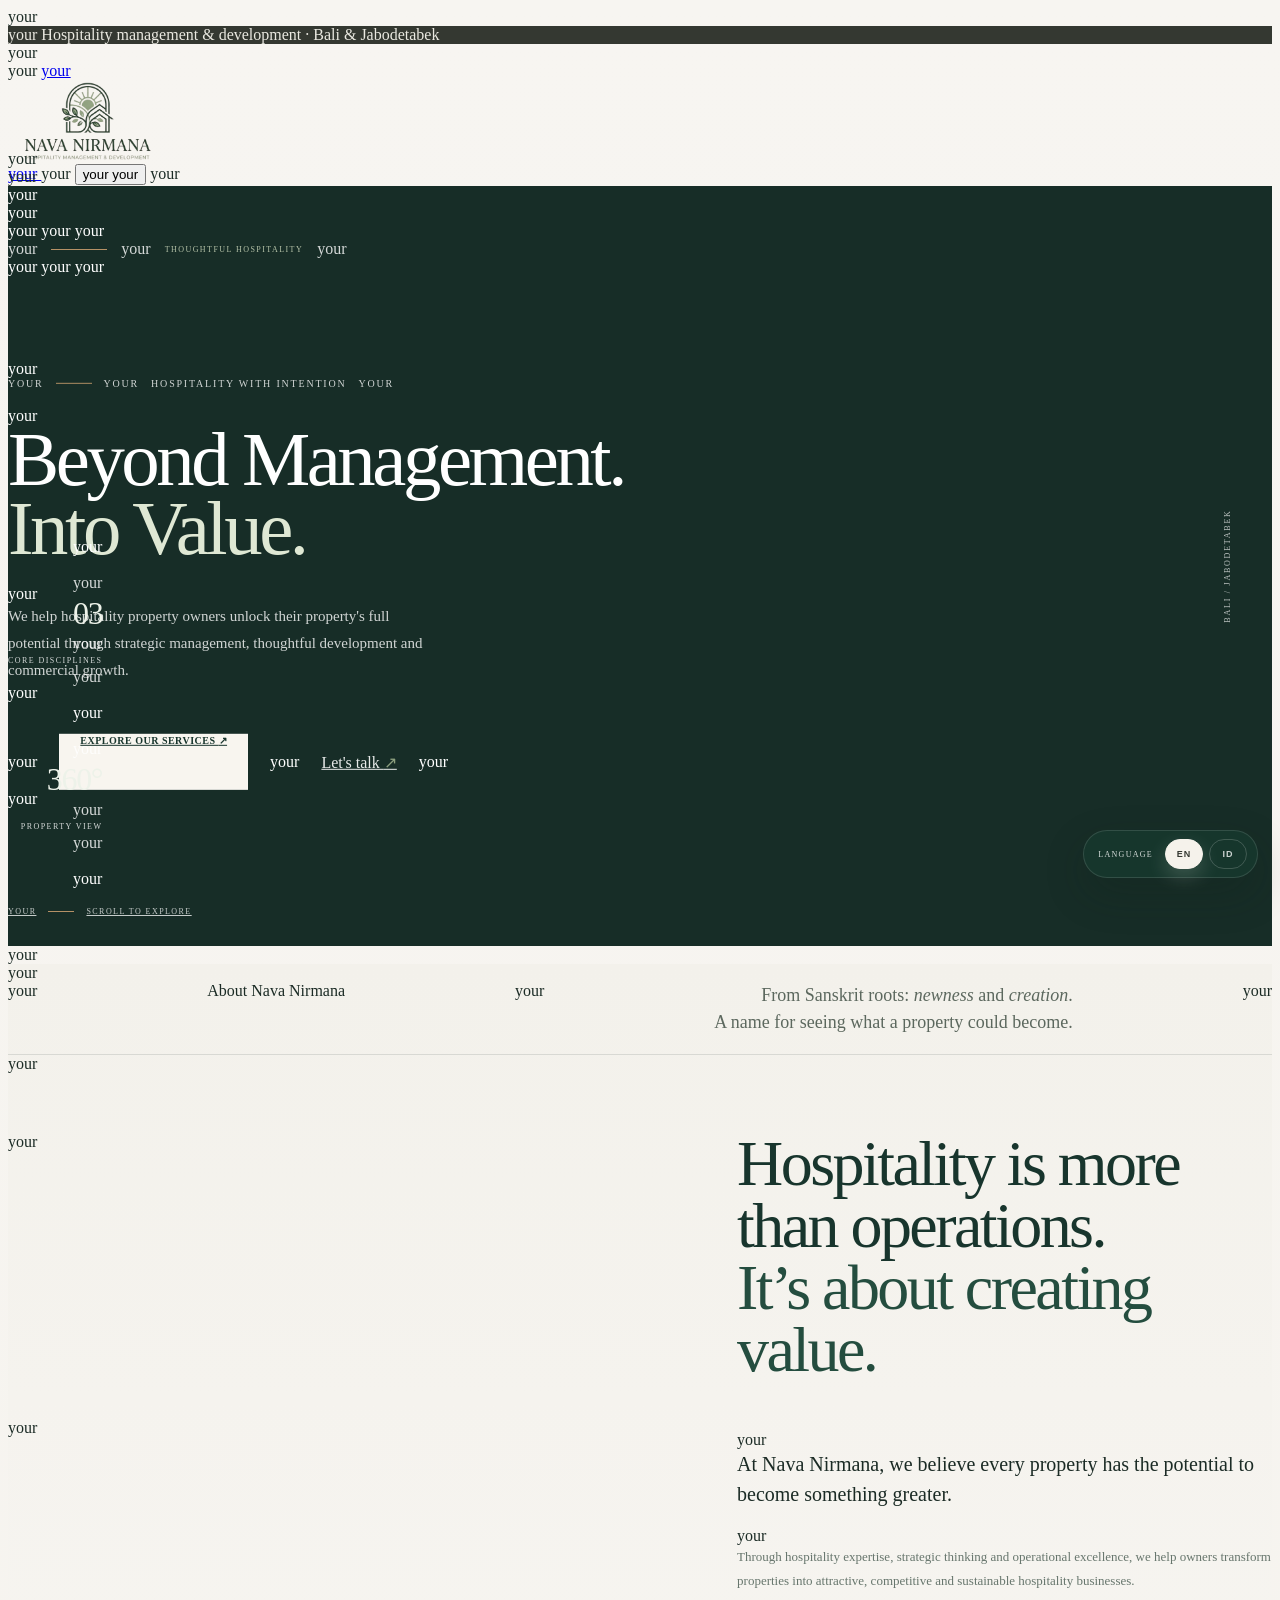
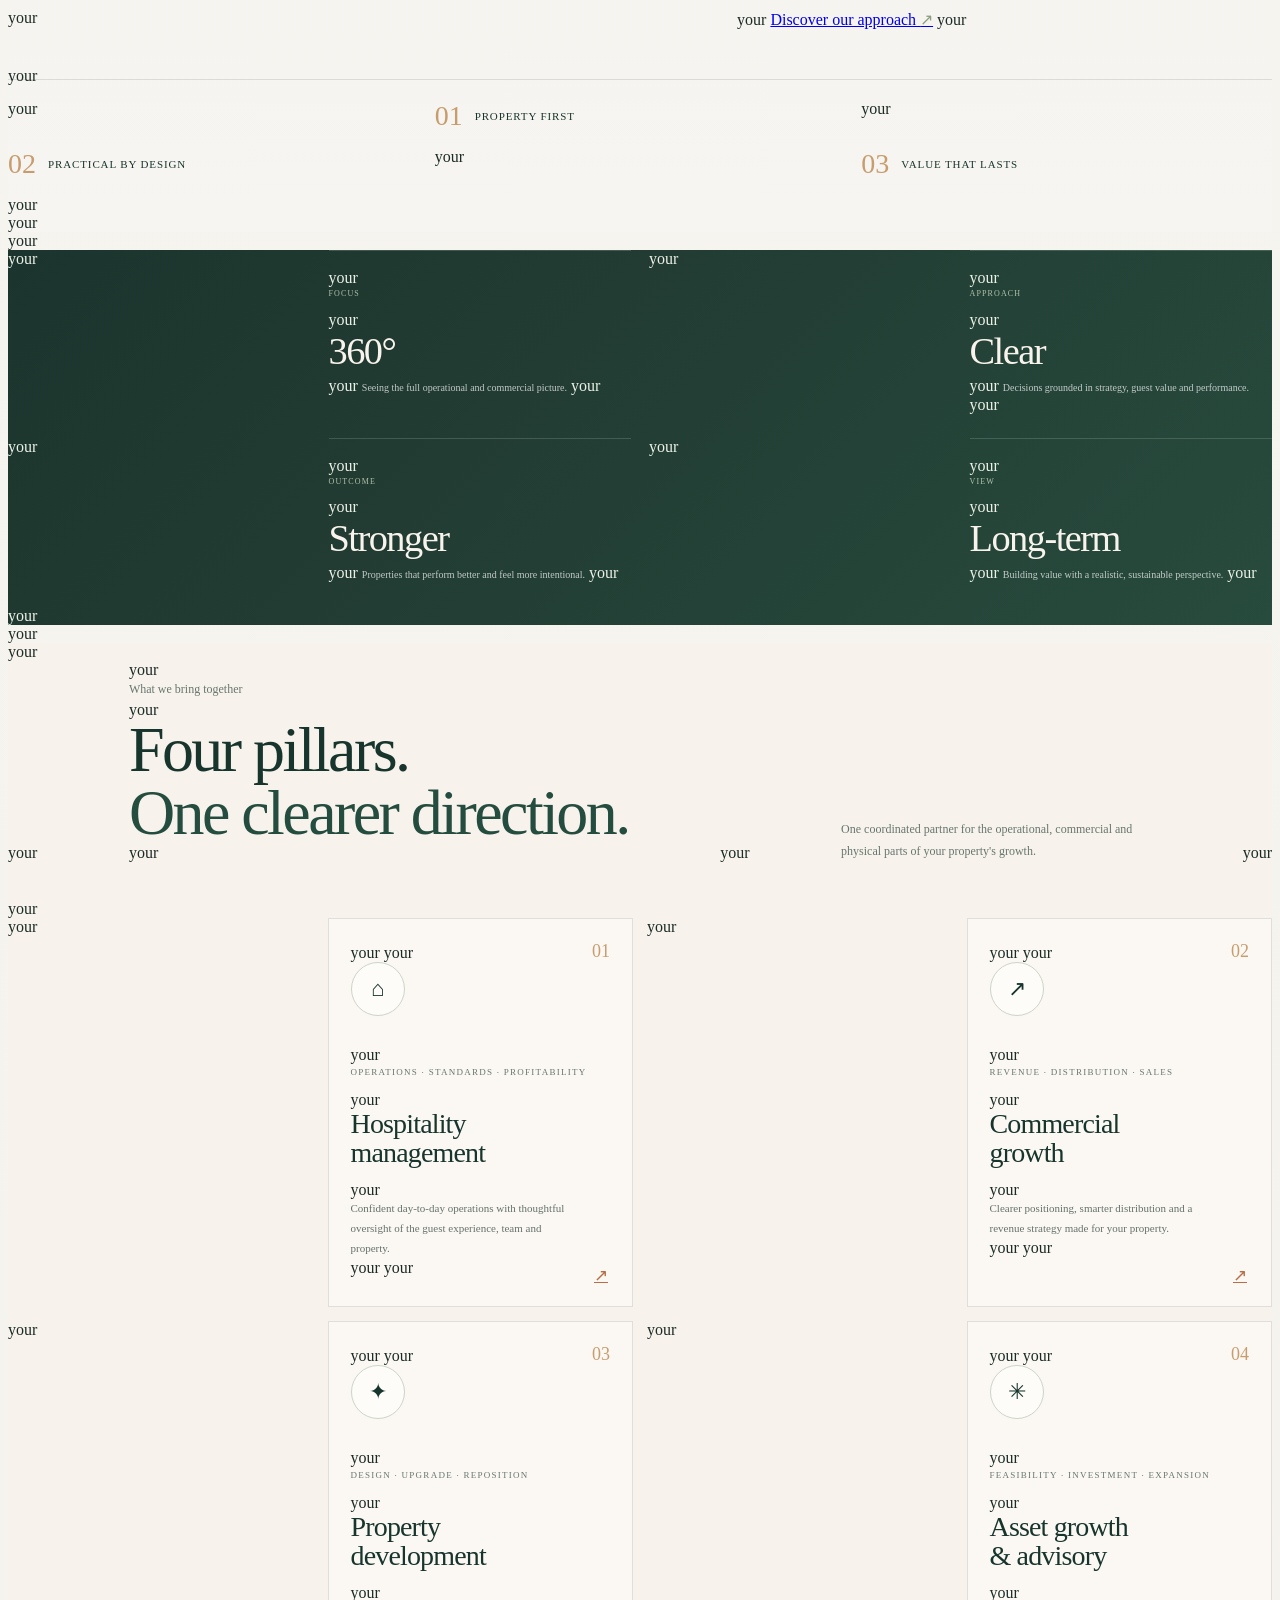
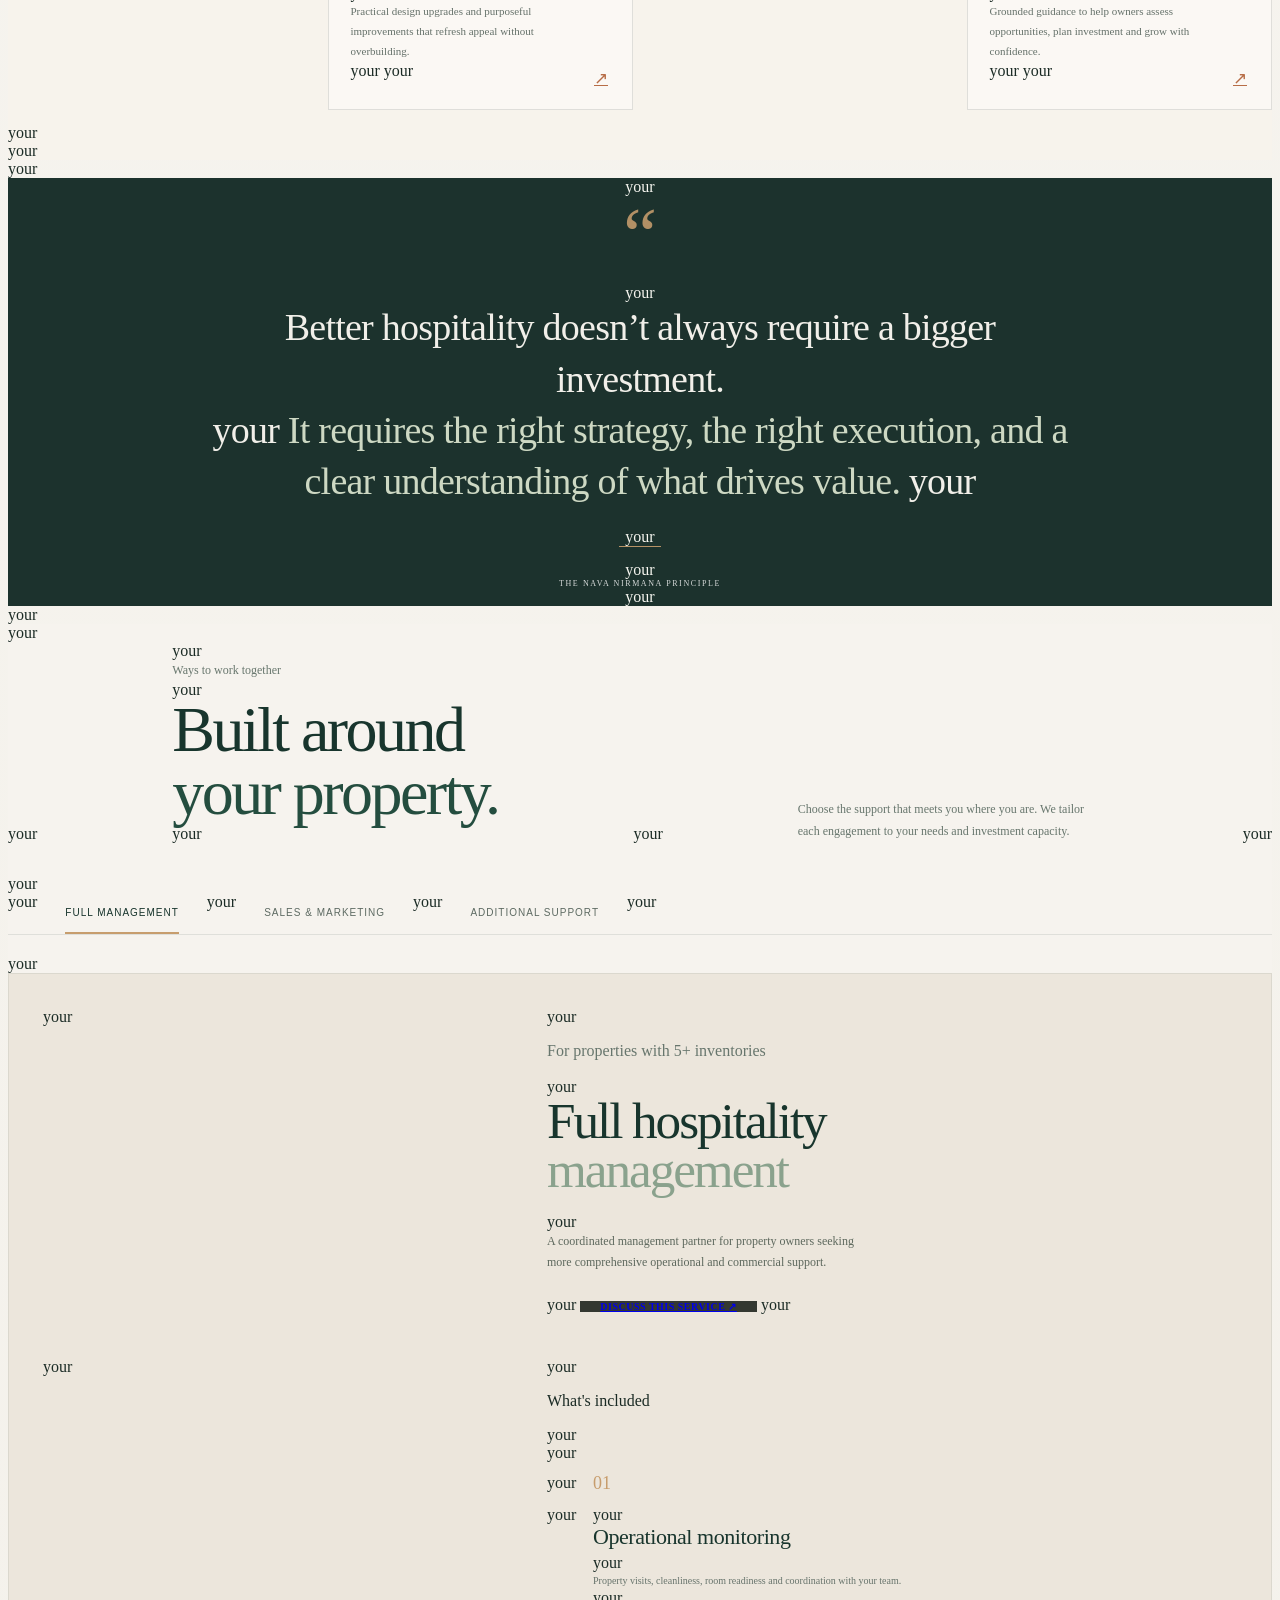
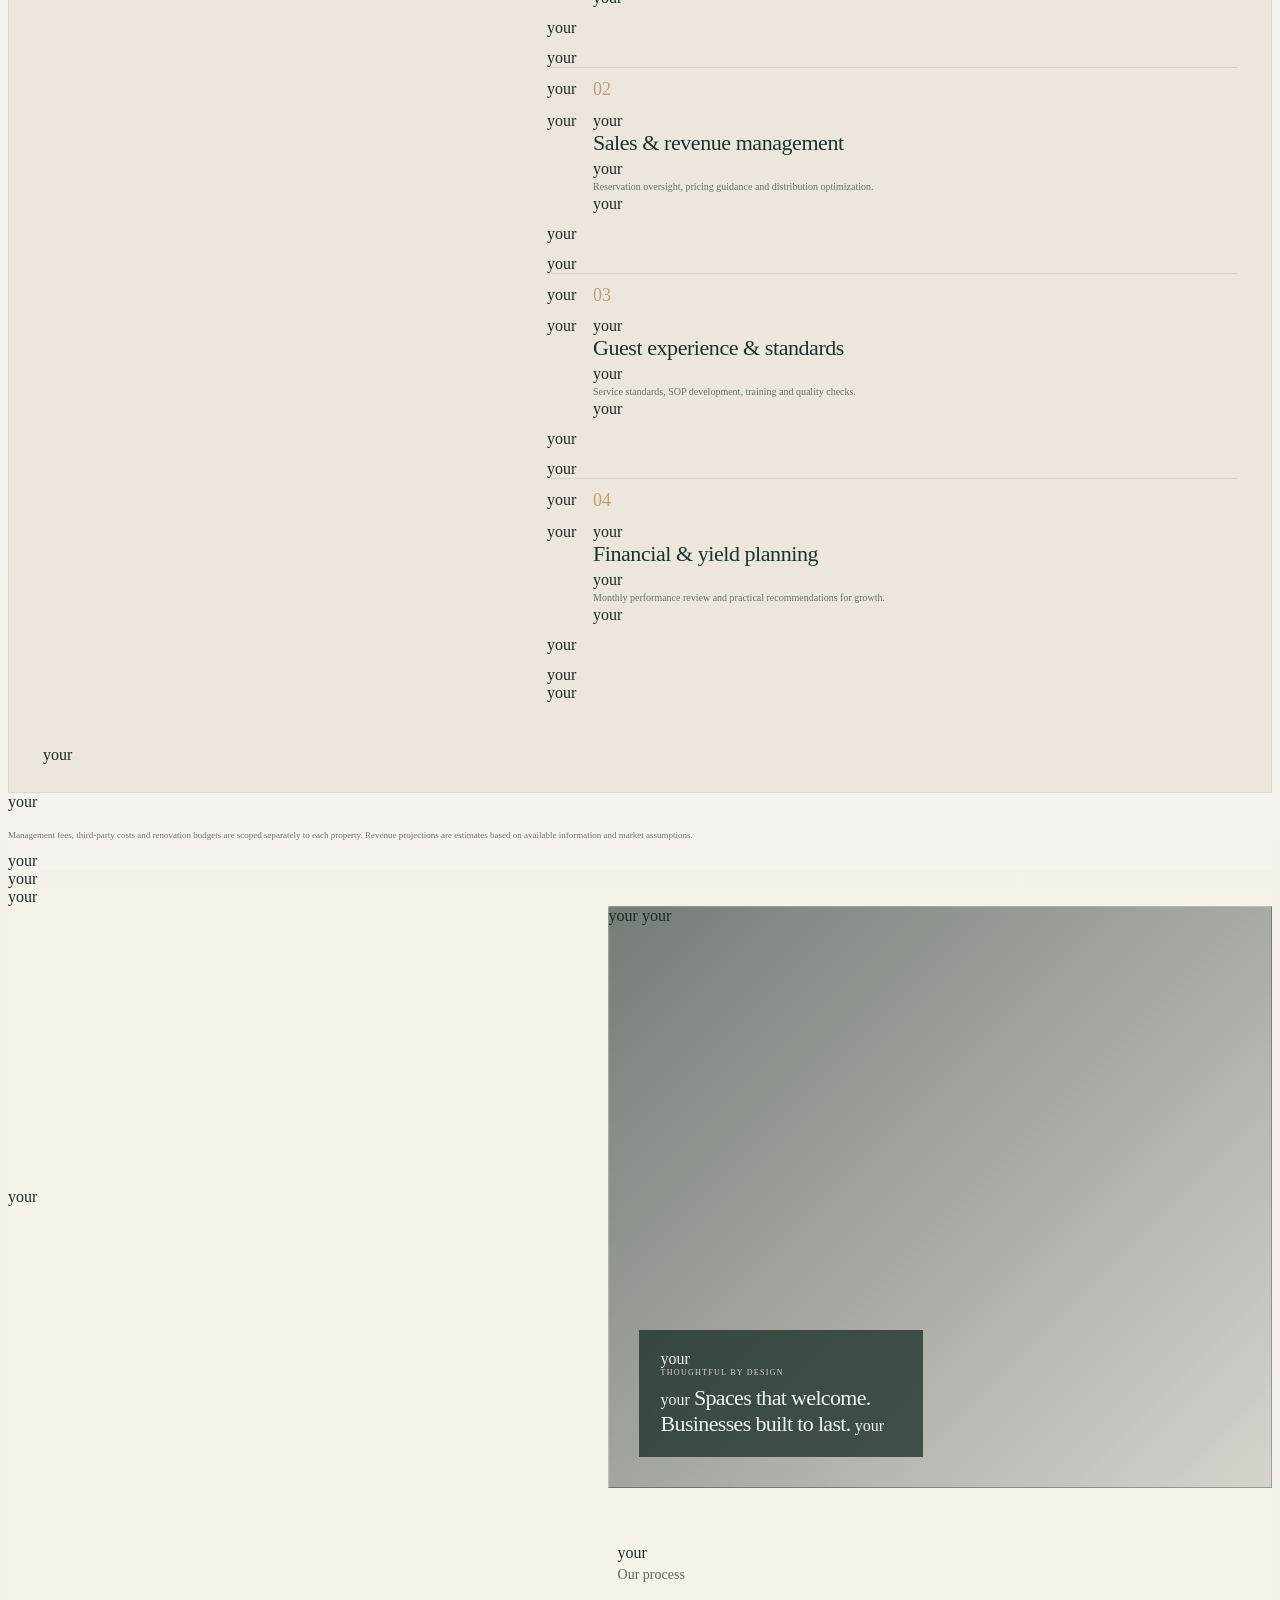
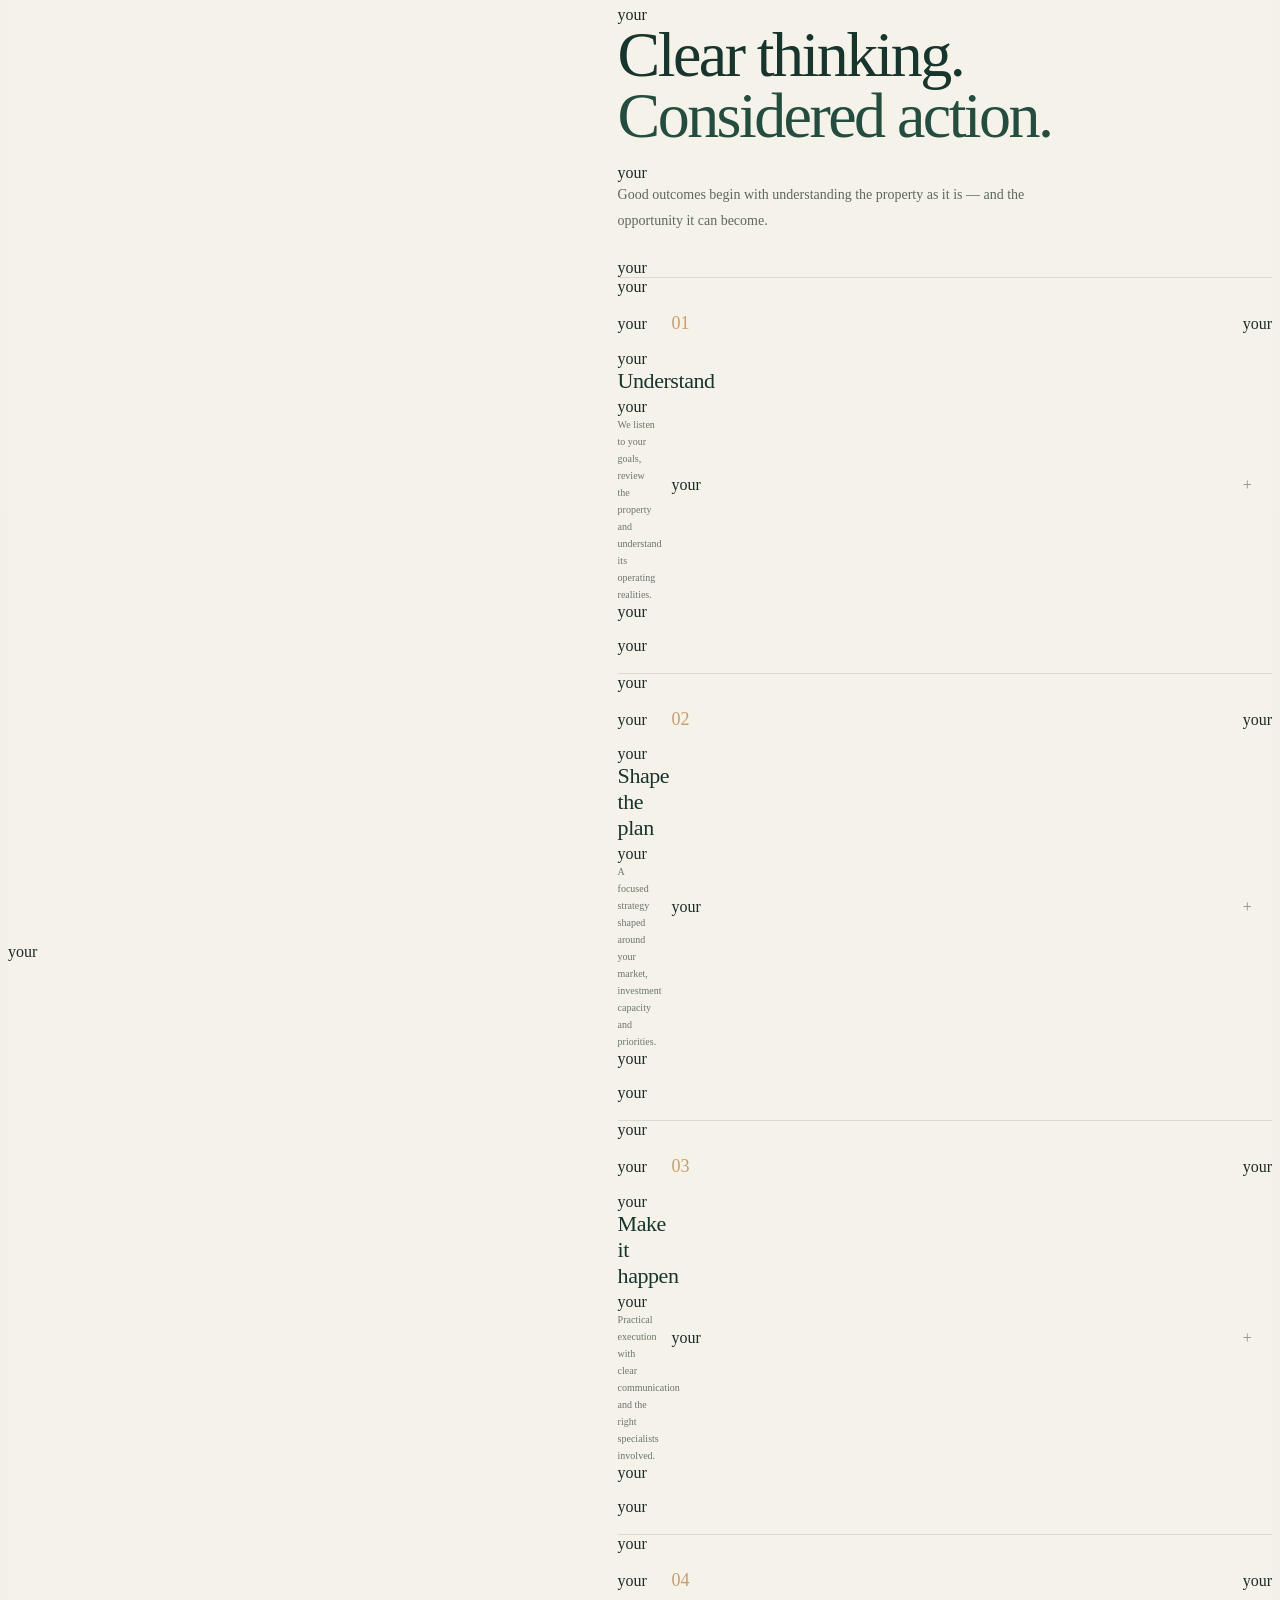
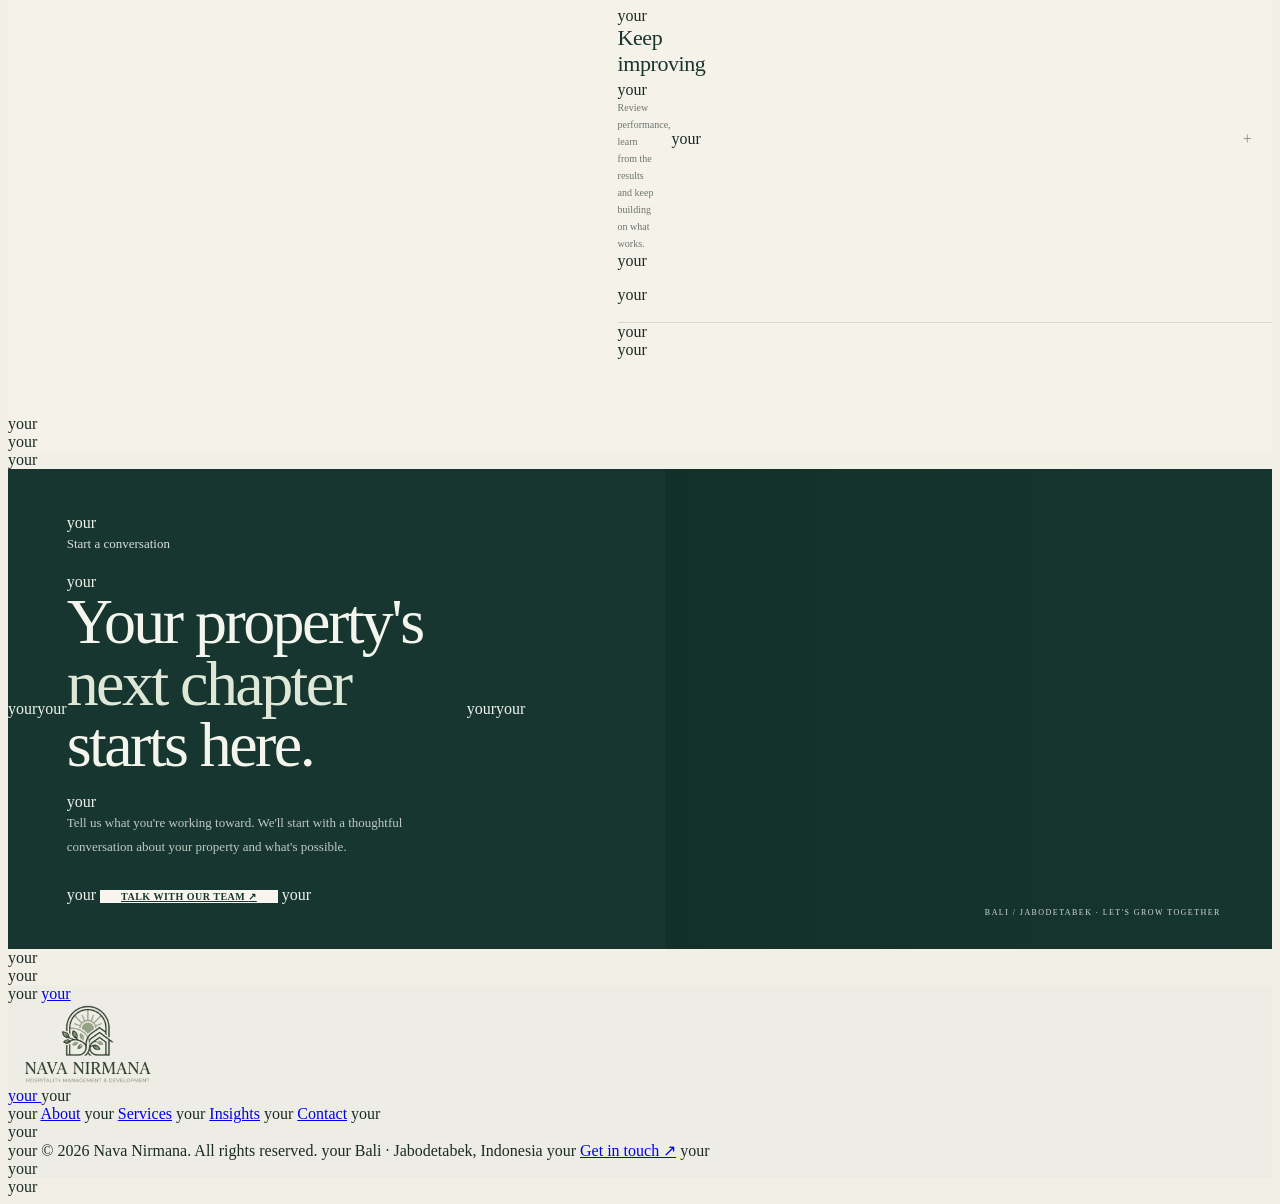
<file: Nava Nirmana/home.html>
<!doctype html>
<html lang="en">
<head>
  <meta charset="utf-8" />
  <meta name="viewport" content="width=device-width, initial-scale=1" />
  <meta name="theme-color" content="#f6f4ed" />
  <meta name="description"
    content="Nava Nirmana transforms hospitality properties into stronger, more valuable businesses through thoughtful management, commercial strategy and development." />
  <title>Nava Nirmana — Hospitality, thoughtfully elevated</title>
  <link rel="stylesheet" href="styles.css" />
  <link rel="stylesheet" href="pages.css" />

  <style>
    :root {
      --nn-forest: #18352d;
      --nn-forest-soft: #244d3f;
      --nn-sage: #9dad95;
      --nn-sage-soft: #dfe7d8;
      --nn-ivory: #f5f2ea;
      --nn-paper: #fffdf9;
      --nn-ink: #1b2b25;
      --nn-mute: #67766d;
      --nn-gold: #c79d6d;
      --nn-terracotta: #b76d46;
      --nn-border: rgba(21, 39, 34, 0.12);
    }

    body {
      background: var(--nn-ivory);
      color: var(--nn-ink);
    }

    .home-shell {
      background: linear-gradient(180deg, #f7f5f1 0%, #f2efe7 100%);
    }

    .hero {
      position: relative;
      min-height: 760px;
      overflow: hidden;
      background: #172d27;
    }

    .hero-photo {
      background-image:
        linear-gradient(90deg, rgba(14, 34, 28, 0.86) 0%, rgba(14, 34, 28, 0.62) 35%, rgba(14, 34, 28, 0.12) 100%),
        url("https://images.unsplash.com/photo-1600607687920-4e2a09cf159d?auto=format&fit=crop&w=2200&q=85");
      background-size: cover;
      background-position: center center;
      transform: scale(1.04);
    }

    .hero-content {
      z-index: 2;
      position: absolute;
      left: max(calc((100vw - var(--max)) / 2), 6vw);
      top: 50%;
      transform: translateY(-46%);
      max-width: 660px;
    }

    .hero-topline {
      display: flex;
      align-items: center;
      gap: 12px;
      color: rgba(255,255,255,0.8);
      font-size: 10px;
      letter-spacing: 0.18em;
      text-transform: uppercase;
      margin-bottom: 18px;
    }

    .hero-topline .line {
      width: 36px;
      height: 1px;
      background: rgba(199, 157, 109, 0.85);
    }

    .hero h1 {
      font-family: var(--serif);
      font-size: clamp(56px, 6vw, 104px);
      line-height: 0.9;
      letter-spacing: -0.045em;
      margin: 0 0 22px;
      color: #ffffff;
      font-weight: 400;
    }

    .hero h1 em {
      color: #dfe8d4;
      font-style: normal;
      font-weight: 400;
    }

    .hero-copy {
      max-width: 430px;
      font-size: 15px;
      line-height: 1.8;
      color: rgba(255,255,255,0.80);
      margin: 0;
    }

    .hero-actions {
      display: flex;
      align-items: center;
      flex-wrap: wrap;
      gap: 22px;
      margin-top: 32px;
    }

    .button {
      border-radius: 0;
      min-height: 54px;
      padding: 0 20px;
      font-size: 10px;
      letter-spacing: 0.05em;
      text-transform: uppercase;
      font-weight: 600;
    }

    .button-light {
      background: #f8f5ef;
      color: var(--nn-forest);
      border: 1px solid rgba(255,255,255,0.18);
    }

    .button-light:hover {
      background: #ffffff;
    }

    .text-link.light-link {
      color: rgba(255,255,255,0.9);
      border-bottom-color: rgba(255,255,255,0.45);
    }

    .hero-stats {
      position: absolute;
      right: max(calc((100vw - var(--max)) / 2), 6vw);
      bottom: 58px;
      display: flex;
      flex-direction: column;
      gap: 18px;
      z-index: 2;
      align-items: flex-end;
    }

    .hero-stat {
      display: flex;
      flex-direction: column;
      align-items: flex-end;
      gap: 3px;
      color: rgba(255,255,255,0.82);
    }

    .hero-stat strong {
      font-family: var(--serif);
      font-size: 32px;
      font-weight: 400;
      letter-spacing: -0.04em;
      color: #edf2e9;
    }

    .hero-stat span {
      font-size: 8px;
      letter-spacing: 0.18em;
      text-transform: uppercase;
    }

    .hero-side-note {
      position: absolute;
      right: 40px;
      top: 50%;
      transform: translateY(-50%) rotate(180deg);
      writing-mode: vertical-rl;
      text-orientation: mixed;
      color: rgba(255,255,255,0.72);
      font-size: 8px;
      letter-spacing: 0.22em;
      text-transform: uppercase;
      z-index: 2;
    }

    .hero-index {
      left: max(calc((100vw - var(--max)) / 2), 6vw);
      bottom: 36px;
      color: rgba(255,255,255,0.82);
      display: flex;
      align-items: center;
      gap: 14px;
      z-index: 2;
    }

    .hero-index i {
      width: 56px;
      height: 1px;
      background: rgba(199,157,109,0.9);
    }

    .hero-index span {
      font-size: 8px;
      letter-spacing: 0.18em;
      text-transform: uppercase;
    }

    .scroll-cue {
      position: absolute;
      right: max(calc((100vw - var(--max)) / 2), 6vw);
      bottom: 30px;
      z-index: 2;
      color: rgba(255,255,255,0.76);
      font-size: 8px;
      letter-spacing: 0.18em;
      text-transform: uppercase;
      display: flex;
      align-items: center;
      gap: 12px;
    }

    .scroll-cue span {
      width: 26px;
      height: 1px;
      background: rgba(199,157,109,0.9);
    }

    .intro {
      padding: 96px max(calc((100vw - var(--max)) / 2), 6vw) 92px;
      background: linear-gradient(180deg, #f3f1eb 0%, #f7f5f1 100%);
    }

    .intro-top {
      display: flex;
      justify-content: space-between;
      align-items: flex-start;
      gap: 30px;
      border-bottom: 1px solid var(--nn-border);
      padding-bottom: 18px;
    }

    .intro-top .eyebrow {
      margin: 0;
    }

    .intro-aside {
      max-width: 500px;
      color: #5c685e;
      font-family: var(--serif);
      font-size: 18px;
      line-height: 1.5;
      margin: 0;
      text-align: right;
    }

    .intro-grid {
      display: grid;
      grid-template-columns: 1.08fr 0.92fr;
      gap: 8%;
      align-items: start;
      padding-top: 60px;
    }

    .intro h2 {
      font-family: var(--serif);
      font-size: clamp(44px, 5vw, 68px);
      line-height: 0.97;
      letter-spacing: -0.04em;
      color: var(--nn-forest);
      margin: 0;
      font-weight: 400;
    }

    .intro h2 em {
      color: var(--nn-forest-soft);
      font-style: normal;
      font-weight: 400;
    }

    .intro-body {
      padding-top: 12px;
    }

    .intro-body .lead {
      font-family: var(--serif);
      font-size: 20px;
      line-height: 1.5;
      color: var(--nn-ink);
      margin: 0 0 18px;
    }

    .intro-body p {
      margin: 0 0 18px;
      line-height: 1.8;
      color: var(--nn-mute);
      font-size: 13px;
    }

    .values-row {
      margin-top: 52px;
      display: grid;
      grid-template-columns: repeat(3, minmax(0, 1fr));
      gap: 16px;
      border-top: 1px solid var(--nn-border);
      padding-top: 20px;
    }

    .values-row div {
      display: flex;
      align-items: center;
      gap: 12px;
      color: var(--nn-forest);
      letter-spacing: 0.08em;
      text-transform: uppercase;
      font-size: 11px;
    }

    .values-row span {
      font-family: var(--serif);
      font-size: 28px;
      color: var(--nn-gold);
      letter-spacing: 0;
      text-transform: none;
    }

    .impact-band {
      background: linear-gradient(135deg, #1b352e 0%, #223c33 40%, #274b3d 100%);
      color: #ecf1e8;
      padding: 30px max(calc((100vw - var(--max)) / 2), 6vw);
      display: grid;
      grid-template-columns: repeat(4, minmax(0, 1fr));
      gap: 18px;
    }

    .impact-card {
      padding: 18px 0 6px;
      border-top: 1px solid rgba(255,255,255,0.15);
    }

    .impact-card .kicker {
      display: block;
      font-size: 8px;
      letter-spacing: 0.14em;
      text-transform: uppercase;
      color: rgba(212, 226, 201, 0.8);
      margin-bottom: 10px;
    }

    .impact-card strong {
      display: block;
      font-family: var(--serif);
      font-size: clamp(32px, 3vw, 52px);
      font-weight: 400;
      letter-spacing: -0.04em;
      margin-bottom: 4px;
      color: #f9f3ed;
    }

    .impact-card span {
      font-size: 10px;
      line-height: 1.7;
      color: rgba(255,255,255,0.72);
    }

    .pillars {
      padding: 110px max(calc((100vw - var(--max)) / 2), 6vw);
      background: #f7f3ec;
    }

    .section-heading {
      display: flex;
      justify-content: space-between;
      align-items: flex-end;
      gap: 30px;
      margin-bottom: 38px;
    }

    .section-heading h2 {
      font-family: var(--serif);
      font-size: clamp(44px, 5vw, 68px);
      line-height: 0.98;
      letter-spacing: -0.04em;
      color: var(--nn-forest);
      margin: 0;
      font-weight: 400;
    }

    .section-heading h2 em {
      color: var(--nn-forest-soft);
      font-style: normal;
      font-weight: 400;
    }

    .section-heading p {
      max-width: 310px;
      color: var(--nn-mute);
      line-height: 1.8;
      margin: 0;
      font-size: 12px;
    }

    .pillar-grid {
      display: grid;
      grid-template-columns: repeat(4, minmax(0, 1fr));
      gap: 14px;
    }

    .pillar-card {
      background: rgba(255,255,255,0.42);
      border: 1px solid var(--nn-border);
      min-height: 340px;
      padding: 25px 22px 22px;
      position: relative;
      transition: transform 0.25s ease, box-shadow 0.25s ease;
    }

    .pillar-card:hover {
      transform: translateY(-5px);
      box-shadow: 0 18px 34px rgba(21, 39, 34, 0.08);
    }

    .pillar-number {
      position: absolute;
      top: 22px;
      right: 22px;
      font-family: var(--serif);
      font-size: 18px;
      color: var(--nn-gold);
    }

    .pillar-icon {
      width: 52px;
      height: 52px;
      display: grid;
      place-items: center;
      border-radius: 50%;
      border: 1px solid rgba(20, 41, 34, 0.18);
      background: rgba(255,255,255,0.45);
      color: var(--nn-forest);
      font-size: 22px;
      margin-bottom: 30px;
      font-family: var(--serif);
    }

    .pillar-card .eyebrow {
      margin-bottom: 10px;
      font-size: 9px;
      letter-spacing: 0.14em;
      text-transform: uppercase;
      white-space: nowrap;
      color: var(--nn-mute);
    }

    .pillar-card h3 {
      margin: 0 0 14px;
      font-family: var(--serif);
      font-weight: 400;
      font-size: 28px;
      line-height: 1.05;
      letter-spacing: -0.03em;
      color: var(--nn-forest);
    }

    .pillar-card p {
      color: #65716a;
      font-size: 11px;
      line-height: 1.8;
      margin: 0;
      max-width: 220px;
    }

    .pillar-card a {
      position: absolute;
      right: 24px;
      bottom: 20px;
      font-size: 17px;
      color: var(--nn-terracotta);
    }

    .quote-band {
      background: #1c322d;
      color: #f5f5ef;
      padding: 72px max(calc((100vw - var(--max)) / 2), 6vw);
      text-align: center;
    }

    .quote-band .quote-mark {
      display: block;
      font-family: var(--serif);
      font-size: 76px;
      color: rgba(199,157,109,0.88);
      line-height: 1;
      margin-bottom: 12px;
    }

    .quote-band blockquote {
      max-width: 860px;
      margin: 0 auto 20px;
      font-family: var(--serif);
      font-size: clamp(22px, 3vw, 38px);
      line-height: 1.35;
      color: #f1efe9;
      font-weight: 400;
      letter-spacing: -0.02em;
    }

    .quote-band em {
      font-style: normal;
      color: #d5e2d0;
    }

    .quote-band .rule {
      width: 42px;
      height: 1px;
      background: rgba(199,157,109,0.9);
      margin: 0 auto 14px;
    }

    .quote-band .credit {
      font-size: 8px;
      letter-spacing: 0.2em;
      text-transform: uppercase;
      color: rgba(255,255,255,0.82);
    }

    .services {
      background: #f6f3ee;
      padding: 110px max(calc((100vw - var(--max)) / 2), 6vw) 90px;
    }

    .services-heading {
      margin-bottom: 32px;
    }

    .service-tabs {
      display: flex;
      gap: 10px;
      border-bottom: 1px solid rgba(23, 53, 45, 0.1);
      margin-bottom: 20px;
      overflow-x: auto;
      padding-bottom: 2px;
    }

    .service-tab {
      border: 0;
      background: transparent;
      color: #5d6a62;
      font-size: 10px;
      letter-spacing: 0.1em;
      text-transform: uppercase;
      padding: 14px 18px;
      cursor: pointer;
      position: relative;
      white-space: nowrap;
    }

    .service-tab.active {
      color: var(--nn-forest);
    }

    .service-tab.active::after {
      content: "";
      position: absolute;
      left: 18px;
      right: 18px;
      bottom: -2px;
      height: 2px;
      background: var(--nn-gold);
    }

    .service-panel {
      display: grid;
      grid-template-columns: 0.8fr 1.2fr;
      gap: 44px;
      background: #ece6dc;
      border: 1px solid rgba(23,53,45,0.08);
      padding: 34px 34px 28px;
    }

    .service-copy .eyebrow {
      margin-bottom: 18px;
      color: var(--nn-mute);
    }

    .service-copy h3 {
      font-family: var(--serif);
      font-size: clamp(40px, 4vw, 58px);
      line-height: 0.97;
      letter-spacing: -0.04em;
      font-weight: 400;
      color: var(--nn-forest);
      margin: 0 0 18px;
    }

    .service-copy h3 em {
      color: #8aa28d;
      font-style: normal;
      font-weight: 400;
    }

    .service-copy > p:not(.eyebrow) {
      max-width: 320px;
      color: #5d685d;
      line-height: 1.8;
      font-size: 12px;
      margin: 0 0 22px;
    }

    .service-includes ul {
      list-style: none;
      margin: 0;
      padding: 0;
    }

    .service-includes li {
      display: grid;
      grid-template-columns: 34px 1fr;
      gap: 12px;
      padding: 12px 0;
      border-top: 1px solid rgba(23,53,45,0.1);
    }

    .service-includes li:first-child {
      border-top: 0;
    }

    .service-includes li span {
      font-family: var(--serif);
      color: var(--nn-gold);
      font-size: 18px;
      line-height: 1.1;
    }

    .service-includes b {
      display: block;
      margin-bottom: 4px;
      font-family: var(--serif);
      color: var(--nn-forest);
      font-size: 22px;
      font-weight: 400;
      letter-spacing: -0.02em;
    }

    .service-includes small {
      display: block;
      font-size: 10px;
      line-height: 1.7;
      color: #67746c;
    }

    .service-note {
      margin-top: 16px;
      color: #68776b;
      font-size: 9px;
      line-height: 1.8;
      max-width: 780px;
    }

    .process {
      background: #f5f2ea;
      padding: 110px max(calc((100vw - var(--max)) / 2), 6vw) 100px;
    }

    .process-grid {
      display: grid;
      grid-template-columns: 0.9fr 1.1fr;
      gap: 56px;
      align-items: center;
    }

    .process-visual {
      position: relative;
      min-height: 580px;
      background:
        linear-gradient(135deg, rgba(12, 28, 24, 0.55), rgba(12, 28, 24, 0.14)),
        url("https://images.unsplash.com/photo-1600210492486-724fe5c67fb0?auto=format&fit=crop&w=1300&q=85");
      background-size: cover;
      background-position: center;
      border: 1px solid var(--nn-border);
    }

    .process-badge {
      position: absolute;
      left: 30px;
      bottom: 30px;
      background: rgba(18, 40, 33, 0.72);
      color: #edf3e8;
      padding: 20px 22px;
      max-width: 240px;
      backdrop-filter: blur(4px);
    }

    .process-badge span {
      display: block;
      font-size: 8px;
      letter-spacing: 0.16em;
      text-transform: uppercase;
      color: #d0d9c8;
      margin-bottom: 8px;
    }

    .process-badge strong {
      font-family: var(--serif);
      font-size: 22px;
      font-weight: 400;
      line-height: 1.2;
      letter-spacing: -0.03em;
    }

    .process-copy {
      padding-left: 10px;
    }

    .process-copy .eyebrow {
      margin-bottom: 18px;
    }

    .process h2 {
      font-family: var(--serif);
      font-size: clamp(44px, 5vw, 64px);
      line-height: 0.96;
      letter-spacing: -0.04em;
      margin: 0 0 18px;
      color: var(--nn-forest);
      font-weight: 400;
    }

    .process h2 em {
      color: var(--nn-forest-soft);
      font-style: normal;
      font-weight: 400;
    }

    .process-copy > p {
      font-size: 14px;
      line-height: 1.8;
      color: #5d685d;
      margin: 0 0 26px;
      max-width: 470px;
    }

    .process-list {
      border-top: 1px solid var(--nn-border);
    }

    .process-step {
      display: grid;
      grid-template-columns: 38px 1fr auto;
      gap: 16px;
      padding: 18px 0;
      border-bottom: 1px solid var(--nn-border);
      align-items: center;
    }

    .process-step span {
      font-family: var(--serif);
      color: var(--nn-gold);
      font-size: 18px;
      line-height: 1.1;
    }

    .process-step h3 {
      margin: 0 0 4px;
      font-family: var(--serif);
      font-size: 22px;
      color: var(--nn-forest);
      font-weight: 400;
      letter-spacing: -0.02em;
    }

    .process-step p {
      margin: 0;
      font-size: 10px;
      line-height: 1.7;
      color: #6b756f;
    }

    .process-step b {
      font-size: 16px;
      color: rgba(22, 48, 39, 0.5);
      font-weight: 400;
    }

    .contact-band {
      position: relative;
      background: #16362f;
      color: #eff3eb;
      min-height: 480px;
      display: flex;
      align-items: center;
      overflow: hidden;
    }

    .contact-band .photo {
      position: absolute;
      inset: 0 0 0 52%;
      background:
        linear-gradient(90deg, rgba(17, 48, 39, 0.92) 0%, rgba(17, 48, 39, 0.62) 22%, rgba(17, 48, 39, 0.14) 100%),
        url("https://images.unsplash.com/photo-1571896349842-33c89424de2d?auto=format&fit=crop&w=1500&q=85");
      background-size: cover;
      background-position: center;
    }

    .contact-band-content {
      position: relative;
      z-index: 1;
      padding: 80px max(calc((100vw - var(--max)) / 2), 6vw);
      max-width: 620px;
    }

    .contact-band-content .eyebrow {
      margin-bottom: 18px;
      color: rgba(237, 242, 234, 0.9);
    }

    .contact-band-content h2 {
      margin: 0 0 18px;
      font-family: var(--serif);
      font-size: clamp(44px, 5vw, 72px);
      line-height: 0.96;
      letter-spacing: -0.04em;
      color: #f4f6ee;
      font-weight: 400;
    }

    .contact-band-content h2 em {
      color: #dfe7d7;
      font-style: normal;
      font-weight: 400;
    }

    .contact-band-content p {
      max-width: 400px;
      font-size: 13px;
      line-height: 1.8;
      color: rgba(239,243,235,0.78);
      margin: 0 0 28px;
    }

    .contact-band .meta {
      position: absolute;
      right: 4vw;
      bottom: 32px;
      z-index: 1;
      color: rgba(255,255,255,0.82);
      font-size: 8px;
      letter-spacing: 0.18em;
      text-transform: uppercase;
    }

    @media (max-width: 960px) {
      .impact-band {
        grid-template-columns: repeat(2, minmax(0, 1fr));
      }

      .pillar-grid {
        grid-template-columns: repeat(2, minmax(0, 1fr));
      }

      .service-panel {
        grid-template-columns: 1fr;
      }

      .process-grid {
        grid-template-columns: 1fr;
      }

      .process-copy {
        padding-left: 0;
      }
    }

    @media (max-width: 700px) {
      .intro-top,
      .section-heading {
        display: block;
      }

      .intro-aside {
        margin-top: 16px;
        text-align: left;
      }

      .intro-grid,
      .values-row,
      .pillar-grid,
      .impact-band {
        grid-template-columns: 1fr;
      }

      .pillar-card {
        min-height: 230px;
      }

      .hero {
        min-height: 640px;
      }

      .hero-content {
        left: 7vw;
        right: 7vw;
        top: 48%;
      }

      .hero-stats {
        display: none;
      }

      .hero-index {
        left: 7vw;
      }

      .hero-side-note {
        display: none;
      }

      .scroll-cue {
        display: none;
      }

      .process-visual {
        min-height: 420px;
      }

      .contact-band .photo {
        inset: 0;
      }

      .contact-band-content {
        padding-top: 64px;
        padding-bottom: 64px;
      }
    }
  </style>
</head>

<body class="home-shell">
  <div class="announcement">
    <span class="announcement-dot"></span>
    Hospitality management &amp; development
    <span class="announcement-sep">·</span>
    Bali &amp; Jabodetabek
  </div>

  <header class="site-header">
    <a class="brand" href="#home" aria-label="Nava Nirmana home">
      <img class="brand-logo" src="assets/logo.png" alt="Nava Nirmana — Hospitality Management & Development">
    </a>

    <button class="menu-toggle" aria-label="Open menu" aria-expanded="false">
      <span></span><span></span>
    </button>

    <nav class="main-nav" aria-label="Main navigation">
      <a href="index.html" aria-current="page">Home</a>
      <a href="about.html">About</a>

      <div class="nav-dropdown">
        <a href="services.html">Services <span class="nav-chevron">⌄</span></a>
        <div class="nav-menu">
          <a href="management.html">Hospitality management</a>
          <a href="development.html">Property development</a>
          <a href="commercial-growth.html">Commercial growth</a>
        </div>
      </div>

      <a href="insights.html">Insights</a>
      <a href="contact.html" class="nav-cta">Let's talk <span>↗</span></a>
    </nav>
  </header>

  <main>
    <section class="hero" id="home">
      <div class="hero-photo" role="img" aria-label="A refined tropical accommodation experience"></div>
      <div class="hero-shade"></div>

      <div class="hero-content">
        <div class="hero-topline">
          <span class="line"></span>
          <span>Hospitality with intention</span>
        </div>

        <h1>Beyond Management.<br><em>Into Value.</em></h1>
        <p class="hero-copy">
          We help hospitality property owners unlock their property's full potential through
          strategic management, thoughtful development and commercial growth.
        </p>

        <div class="hero-actions">
          <a href="services.html" class="button button-light">Explore our services <span>↗</span></a>
          <a class="text-link light-link" href="contact.html">Let's talk <span>↗</span></a>
        </div>
      </div>

      <div class="hero-stats">
        <div class="hero-stat">
          <strong>03</strong>
          <span>Core disciplines</span>
        </div>
        <div class="hero-stat">
          <strong>360°</strong>
          <span>Property view</span>
        </div>
      </div>

      <div class="hero-index">
        <i></i>
        <span>Thoughtful hospitality</span>
      </div>

      <div class="hero-side-note">Bali / Jabodetabek</div>

      <a class="scroll-cue" href="#about" aria-label="Scroll to our approach">
        <span></span> Scroll to explore
      </a>
    </section>

    <section class="intro section-pad" id="about">
      <div class="intro-top">
        <p class="eyebrow"><span></span> About Nava Nirmana</p>
        <p class="intro-aside">
          From Sanskrit roots: <i>newness</i> and <i>creation</i>.<br>
          A name for seeing what a property could become.
        </p>
      </div>

      <div class="intro-grid">
        <h2>Hospitality is more than operations.<br><em>It’s about creating value.</em></h2>

        <div class="intro-body">
          <p class="lead">At Nava Nirmana, we believe every property has the potential to become something greater.</p>
          <p>
            Through hospitality expertise, strategic thinking and operational excellence, we help owners transform
            properties into attractive, competitive and sustainable hospitality businesses.
          </p>
          <a class="text-link" href="about.html">Discover our approach <span>↗</span></a>
        </div>
      </div>

      <div class="values-row">
        <div><span>01</span> Property first</div>
        <div><span>02</span> Practical by design</div>
        <div><span>03</span> Value that lasts</div>
      </div>
    </section>

    <section class="impact-band">
      <div class="impact-card">
        <span class="kicker">Focus</span>
        <strong>360°</strong>
        <span>Seeing the full operational and commercial picture.</span>
      </div>

      <div class="impact-card">
        <span class="kicker">Approach</span>
        <strong>Clear</strong>
        <span>Decisions grounded in strategy, guest value and performance.</span>
      </div>

      <div class="impact-card">
        <span class="kicker">Outcome</span>
        <strong>Stronger</strong>
        <span>Properties that perform better and feel more intentional.</span>
      </div>

      <div class="impact-card">
        <span class="kicker">View</span>
        <strong>Long-term</strong>
        <span>Building value with a realistic, sustainable perspective.</span>
      </div>
    </section>

    <section class="pillars section-pad" id="pillars">
      <div class="section-heading">
        <div>
          <p class="eyebrow"><span></span> What we bring together</p>
          <h2>Four pillars.<br><em>One clearer direction.</em></h2>
        </div>
        <p class="section-description">
          One coordinated partner for the operational, commercial and physical parts of your property's growth.
        </p>
      </div>

      <div class="pillar-grid">
        <article class="pillar-card">
          <span class="pillar-number">01</span>
          <div class="pillar-icon">⌂</div>
          <p class="eyebrow">Operations · standards · profitability</p>
          <h3>Hospitality<br>management</h3>
          <p>Confident day-to-day operations with thoughtful oversight of the guest experience, team and property.</p>
          <a href="management.html" aria-label="Explore hospitality management">↗</a>
        </article>

        <article class="pillar-card">
          <span class="pillar-number">02</span>
          <div class="pillar-icon">↗</div>
          <p class="eyebrow">Revenue · distribution · sales</p>
          <h3>Commercial<br>growth</h3>
          <p>Clearer positioning, smarter distribution and a revenue strategy made for your property.</p>
          <a href="commercial-growth.html" aria-label="Explore commercial growth">↗</a>
        </article>

        <article class="pillar-card">
          <span class="pillar-number">03</span>
          <div class="pillar-icon">✦</div>
          <p class="eyebrow">Design · upgrade · reposition</p>
          <h3>Property<br>development</h3>
          <p>Practical design upgrades and purposeful improvements that refresh appeal without overbuilding.</p>
          <a href="development.html" aria-label="Explore property development">↗</a>
        </article>

        <article class="pillar-card">
          <span class="pillar-number">04</span>
          <div class="pillar-icon">✳</div>
          <p class="eyebrow">Feasibility · investment · expansion</p>
          <h3>Asset growth<br>&amp; advisory</h3>
          <p>Grounded guidance to help owners assess opportunities, plan investment and grow with confidence.</p>
          <a href="contact.html" aria-label="Explore advisory support">↗</a>
        </article>
      </div>
    </section>

    <section class="quote-band">
      <span class="quote-mark">“</span>
      <blockquote>
        Better hospitality doesn’t always require a bigger investment.<br>
        <em>It requires the right strategy, the right execution, and a clear understanding of what drives value.</em>
      </blockquote>
      <div class="rule"></div>
      <div class="credit">The Nava Nirmana principle</div>
    </section>

    <section class="services" id="services">
      <div class="section-heading services-heading">
        <div>
          <p class="eyebrow"><span></span> Ways to work together</p>
          <h2>Built around<br><em>your property.</em></h2>
        </div>
        <p>
          Choose the support that meets you where you are. We tailor each engagement to your needs and investment
          capacity.
        </p>
      </div>

      <div class="service-tabs" role="tablist" aria-label="Service packages">
        <button class="service-tab active" role="tab" aria-selected="true" aria-controls="service-panel" id="tab-full"
          data-service="full">Full management</button>
        <button class="service-tab" role="tab" aria-selected="false" aria-controls="service-panel" id="tab-sales"
          data-service="sales">Sales &amp; marketing</button>
        <button class="service-tab" role="tab" aria-selected="false" aria-controls="service-panel" id="tab-addons"
          data-service="addons">Additional support</button>
      </div>

      <div class="service-panel" id="service-panel" role="tabpanel" aria-labelledby="tab-full">
        <div class="service-copy">
          <p class="eyebrow" id="service-kicker">For properties with 5+ inventories</p>
          <h3 id="service-title">Full hospitality<br><em>management</em></h3>
          <p id="service-description">
            A coordinated management partner for property owners seeking more comprehensive operational and commercial
            support.
          </p>
          <a class="button button-dark" id="service-link" href="contact.html">Discuss this service <span>↗</span></a>
        </div>

        <div class="service-includes">
          <p class="eyebrow">What's included</p>
          <ul id="service-list">
            <li>
              <span>01</span>
              <div>
                <b>Operational monitoring</b>
                <small>Property visits, cleanliness, room readiness and coordination with your team.</small>
              </div>
            </li>
            <li>
              <span>02</span>
              <div>
                <b>Sales &amp; revenue management</b>
                <small>Reservation oversight, pricing guidance and distribution optimization.</small>
              </div>
            </li>
            <li>
              <span>03</span>
              <div>
                <b>Guest experience &amp; standards</b>
                <small>Service standards, SOP development, training and quality checks.</small>
              </div>
            </li>
            <li>
              <span>04</span>
              <div>
                <b>Financial &amp; yield planning</b>
                <small>Monthly performance review and practical recommendations for growth.</small>
              </div>
            </li>
          </ul>
        </div>
      </div>

      <p class="service-note">
        Management fees, third-party costs and renovation budgets are scoped separately to each property.
        Revenue projections are estimates based on available information and market assumptions.
      </p>
    </section>

    <section class="process">
      <div class="process-grid">
        <div class="process-visual">
          <div class="process-badge">
            <span>Thoughtful by design</span>
            <strong>Spaces that welcome. Businesses built to last.</strong>
          </div>
        </div>

        <div class="process-copy">
          <p class="eyebrow"><span></span> Our process</p>
          <h2>Clear thinking.<br><em>Considered action.</em></h2>
          <p>
            Good outcomes begin with understanding the property as it is — and the opportunity it can become.
          </p>

          <div class="process-list">
            <div class="process-step">
              <span>01</span>
              <div>
                <h3>Understand</h3>
                <p>We listen to your goals, review the property and understand its operating realities.</p>
              </div>
              <b>+</b>
            </div>

            <div class="process-step">
              <span>02</span>
              <div>
                <h3>Shape the plan</h3>
                <p>A focused strategy shaped around your market, investment capacity and priorities.</p>
              </div>
              <b>+</b>
            </div>

            <div class="process-step">
              <span>03</span>
              <div>
                <h3>Make it happen</h3>
                <p>Practical execution with clear communication and the right specialists involved.</p>
              </div>
              <b>+</b>
            </div>

            <div class="process-step">
              <span>04</span>
              <div>
                <h3>Keep improving</h3>
                <p>Review performance, learn from the results and keep building on what works.</p>
              </div>
              <b>+</b>
            </div>
          </div>
        </div>
      </div>
    </section>

    <section class="contact-band" id="contact">
      <div class="photo"></div>

      <div class="contact-band-content">
        <p class="eyebrow light"><span></span> Start a conversation</p>
        <h2>Your property's<br><em>next chapter</em><br>starts here.</h2>
        <p>
          Tell us what you're working toward. We'll start with a thoughtful conversation about your property and what's
          possible.
        </p>
        <a class="button button-light"
          href="https://wa.me/6281776751848?text=Hello%20Nava%20Nirmana%2C%20I%27d%20like%20to%20discuss%20my%20property."
          target="_blank" rel="noopener">Talk with our team <span>↗</span></a>
      </div>

      <div class="meta">Bali / Jabodetabek · Let's grow together</div>
    </section>
  </main>

  <footer class="site-footer">
    <a class="brand footer-brand" href="index.html">
      <img class="brand-logo" src="assets/logo.png" alt="Nava Nirmana — Hospitality Management & Development">
    </a>

    <div class="footer-links">
      <a href="about.html">About</a>
      <a href="services.html">Services</a>
      <a href="insights.html">Insights</a>
      <a href="contact.html">Contact</a>
    </div>

    <div class="footer-bottom">
      <span>© <span id="year">2026</span> Nava Nirmana. All rights reserved.</span>
      <span>Bali · Jabodetabek, Indonesia</span>
      <a href="mailto:navanirmana.hospitality@gmail.com">Get in touch ↗</a>
    </div>
  </footer>

  <script src="script.js"></script>
</body>
</html>
</file>
<file: Nava Nirmana/styles.css>
.floating-language-switcher {
    position: fixed;
    right: 22px;
    bottom: 22px;
    z-index: 1200;
    display: flex;
    align-items: center;
    gap: 10px;
    padding: 8px 10px 8px 14px;
    border-radius: 999px;
    background: rgba(23, 56, 45, 0.94);
    border: 1px solid rgba(255, 255, 255, 0.12);
    box-shadow: 0 16px 40px rgba(17, 32, 27, 0.24);
    backdrop-filter: blur(12px);
    -webkit-backdrop-filter: blur(12px);
    color: #f5f2eb;
}

.lang-switcher-label {
    font-size: 8px;
    letter-spacing: .16em;
    text-transform: uppercase;
    color: rgba(255, 255, 255, 0.82);
    white-space: nowrap;
}

.lang-switcher-options {
    display: flex;
    align-items: center;
    gap: 6px;
    padding-left: 2px;
}

.lang-option {
    width: 38px;
    height: 30px;
    border-radius: 999px;
    border: 1px solid rgba(255, 255, 255, 0.18);
    background: transparent;
    color: rgba(255, 255, 255, 0.78);
    font-size: 9px;
    font-weight: 600;
    letter-spacing: .12em;
    cursor: pointer;
    transition: transform .2s ease, background .2s ease, color .2s ease, border-color .2s ease;
    padding: 0;
}

.lang-option:hover {
    transform: translateY(-1px);
    border-color: rgba(255, 255, 255, 0.36);
}

.lang-option.is-active {
    background: #f5f2eb;
    color: var(--forest);
    border-color: #f5f2eb;
    box-shadow: 0 8px 20px rgba(245, 242, 235, 0.18);
}

@media (max-width: 640px) {
    .floating-language-switcher {
        right: 14px;
        bottom: 14px;
        gap: 8px;
        padding: 7px 8px 7px 12px;
    }

    .lang-switcher-label {
        letter-spacing: .12em;
    }

    .lang-option {
        width: 34px;
        height: 28px;
        letter-spacing: .08em;
    }
}
</file>
<file: Nava Nirmana/pages.css>
:root {
    --forest: #343831;
    --forest-2: #6b7a5b;
    --sage: #8c9f7e;
    --sage-pale: #eae3d6;
    --ivory: #f7f6f1;
    --paper: #fffefa;
    --gold: #8c9f7e;
    --ink: #343831;
    --muted: #73786d;
    --serif: 'Bodoni MT','Baskerville Old Face',Georgia,'Times New Roman',serif;
    --sans: 'Aptos','Segoe UI',Arial,sans-serif;
}

.site-header {
    height: 88px;
}

.main-nav {
    gap: 34px;
}

.main-nav>a,.nav-dropdown>a {
    font-size: 13px;
    letter-spacing: .04em;
    color: #444940;
}

.nav-dropdown {
    position: relative;
}

.nav-dropdown>a {
    display: block;
    padding: 12px 0;
}

.nav-chevron {
    color: var(--sage);
    margin-left: 3px;
}

.nav-menu {
    display: none;
    position: absolute;
    top: 100%;
    left: -16px;
    min-width: 225px;
    padding: 9px;
    background: var(--paper);
    box-shadow: 0 12px 32px #25291d20;
    border-top: 2px solid var(--sage);
}

.nav-menu a {
    display: block;
    padding: 12px;
    font-size: 11px;
    color: var(--ink);
}

.nav-menu a:hover {
    background: var(--sage-pale);
}

.nav-dropdown:hover .nav-menu,.nav-dropdown:focus-within .nav-menu {
    display: block;
}

.site-header .brand-mark {
    color: var(--forest);
}

.announcement {
    background: var(--forest);
    color: #eae9e1;
}

.announcement-dot {
    background: var(--sage);
}

.brand-copy small {
    color: #72776e;
}

.nav-cta {
    border-color: #cdd0c5!important;
}

.hero {
    color: #fff;
}

.hero-photo {
    background-image: url('https://images.unsplash.com/photo-1600607687939-ce8a6c25118c?auto=format&fit=crop&w=2200&q=85');
}

.hero-shade {
    background: linear-gradient(90deg,rgba(34,38,32,.78) 0%,rgba(34,38,32,.49) 42%,rgba(34,38,32,.05) 100%),linear-gradient(0deg,rgba(34,38,32,.24),transparent 30%);
}

.hero h1 em,.contact h2 em {
    color: #dce3d5;
}

.hero-index span {
    color: #b5c2a8;
}

.hero-index i {
    background: var(--sage);
}

.pillar-card .pillar-icon {
    border-color: #cdd5c5;
}

.quote-band {
    background: var(--forest);
}

.quote-mark {
    color: var(--sage);
    background: transparent;
}

.quote-rule {
    background: var(--sage);
}

.quote-band blockquote em {
    color: #cdd8c3;
}

.button-dark {
    background: var(--forest);
}

.button-dark:hover {
    background: #59644e;
}

.service-panel {
    background: #f1efe7;
}

.approach-image {
    background-image: url('https://images.unsplash.com/photo-1600210492486-724fe5c67fb0?auto=format&fit=crop&w=1100&q=85');
}

.contact {
    background: var(--forest);
}

.contact-photo {
    background-image: linear-gradient(90deg,var(--forest) 0%,rgba(52,56,49,.7) 15%,rgba(52,56,49,.08) 80%),url('https://images.unsplash.com/photo-1571896349842-33c89424de2d?auto=format&fit=crop&w=1500&q=85');
}

.contact-email span,.text-link span {
    color: var(--sage);
}

.page-hero {
    height: 510px;
    position: relative;
    overflow: hidden;
    background: #525a49;
    color: #fff;
}

.page-hero-image,.page-hero-overlay {
    position: absolute;
    inset: 0;
}

.page-hero-image {
    background-size: cover;
    background-position: center;
    transform: scale(1.01);
}

.page-hero-overlay {
    background: linear-gradient(90deg,rgba(38,42,36,.78),rgba(38,42,36,.2)),linear-gradient(0deg,rgba(38,42,36,.3),transparent 40%);
}

.page-hero-copy {
    position: absolute;
    left: max(calc((100vw - var(--max))/2),9vw);
    top: 50%;
    transform: translateY(-43%);
    max-width: 720px;
}

.page-hero-copy .eyebrow {
    margin-bottom: 23px;
}

.page-hero h1 {
    font: 400 clamp(55px,7vw,88px)/1 var(--serif);
    letter-spacing: -.035em;
    margin: 0 0 19px;
}

.page-hero h1 em {
    font-weight: 400;
    color: #d5dfcf;
}

.page-hero-copy>p:last-child {
    font-size: 12px;
    line-height: 1.8;
    color: #f0f0e9;
    max-width: 465px;
    margin: 0;
}

.page-hero-label {
    position: absolute;
    bottom: 27px;
    right: max(calc((100vw - var(--max))/2),7vw);
    font-size: 8px;
    letter-spacing: .2em;
    color: #f2f2e9;
}

.page-hero-about .page-hero-image {
    background-image: url('https://images.unsplash.com/photo-1600607687920-4e2a09cf159d?auto=format&fit=crop&w=2200&q=85');
    background-position: center 58%;
}

.page-hero-services .page-hero-image {
    background-image: url('/assets/service.jpg');
}

.page-hero-management .page-hero-image {
    background-image: url('/assets/hospitality.jpg');
}

.page-hero-development .page-hero-image {
    background-image: url('https://images.unsplash.com/photo-1600210492486-724fe5c67fb0?auto=format&fit=crop&w=2200&q=85');
}

.page-hero-commercial .page-hero-image {
    background-image: url('https://images.unsplash.com/photo-1613490493576-7fde63acd811?auto=format&fit=crop&w=2200&q=85');
}

.page-hero-insights .page-hero-image {
    background-image: url('/assets/insight.jpg');
}

.page-hero-contact .page-hero-image {
    background-image: url('https://images.unsplash.com/photo-1571896349842-33c89424de2d?auto=format&fit=crop&w=2200&q=85');
}

.page-intro {
    display: grid;
    grid-template-columns: .72fr 1.28fr;
    gap: 10%;
    padding: 100px max(calc((100vw - var(--max))/2),9vw);
    background: var(--ivory);
}

.page-intro-label {
    padding-top: 12px;
    display: flex;
    flex-direction: column;
    gap: 16px;
}

.page-intro-label span,.stage-copy>span {
    font-size: 8px;
    letter-spacing: .19em;
    color: var(--forest-2);
}

.page-intro-label i {
    font: 18px/1.45 var(--serif);
    font-style: normal;
    color: #777b71;
    max-width: 220px;
}

.page-intro-body h2,.belief-copy h2,.development-scope h2,.contact-details h2,.insights-intro h2 {
    font: 400 clamp(43px,5.4vw,66px)/1.03 var(--serif);
    letter-spacing: -.025em;
    color: var(--forest);
    margin: 0 0 23px;
}

.page-intro-body h2 em,.belief-copy h2 em,.development-scope h2 em,.contact-details h2 em,.insights-intro h2 em {
    color: var(--forest-2);
    font-weight: 400;
}

.page-intro-body .large-copy {
    font: 20px/1.55 var(--serif);
    color: #50584e;
    margin: 0 0 17px;
    max-width: 650px;
}

.page-intro-body>p:last-child {
    font-size: 11px;
    line-height: 1.9;
    color: #6b7066;
    max-width: 660px;
}

.belief-section {
    display: grid;
    grid-template-columns: 1fr 1fr;
    min-height: 435px;
    background: var(--sage-pale);
}

.belief-copy {
    padding: 88px 10vw 80px max(calc((100vw - var(--max))/2),9vw);
    align-self: center;
}

.belief-copy .eyebrow {
    margin-bottom: 24px;
}

.belief-copy h2 {
    font-size: 48px;
}

.belief-copy>p:last-child {
    font-size: 11px;
    line-height: 1.85;
    color: #686c62;
    max-width: 400px;
}

.belief-panel {
    background: var(--forest);
    color: #f5f3ec;
    padding: 75px max(calc((100vw - var(--max))/2),9vw) 65px 55px;
}

.belief-panel .eyebrow {
    color: #e4e5dc;
}

.belief-panel ol {
    list-style: none;
    margin: 0;
    padding: 0;
}

.belief-panel li {
    border-top: 1px solid #ffffff2e;
    padding: 17px 0;
    font: 15px/1.5 var(--serif);
    display: grid;
    grid-template-columns: 40px 1fr;
    gap: 14px;
}

.belief-panel li span {
    font: 10px var(--sans);
    color: #b7c4a8;
    padding-top: 3px;
}

.principles-section,.management-scope,.commercial-areas,.development-process {
    padding: 100px max(calc((100vw - var(--max))/2),9vw);
    background: var(--paper);
}

.principle-grid {
    display: grid;
    grid-template-columns: repeat(3,1fr);
    gap: 13px;
}

.principle-grid article {
    min-height: 205px;
    background: var(--ivory);
    padding: 28px 25px;
}

.principle-grid article>span,.scope-grid article>span {
    font: 17px var(--serif);
    color: var(--sage);
}

.principle-grid h3 {
    font: 26px var(--serif);
    font-weight: 400;
    color: var(--forest);
    margin: 25px 0 9px;
}

.principle-grid p {
    font-size: 10px;
    line-height: 1.8;
    color: #73776d;
    margin: 0;
}

.page-cta {
    padding: 85px max(calc((100vw - var(--max))/2),9vw);
    background: var(--forest);
    color: #fff;
}

.page-cta .eyebrow {
    margin-bottom: 22px;
    color: #e5e7dd;
}

.page-cta h2,.service-callout h2,.commercial-note h2,.management-band-copy h2,.contact-bottom h2 {
    font: 400 clamp(45px,6vw,70px)/1.04 var(--serif);
    margin: 0 0 25px;
    letter-spacing: -.025em;
}

.page-cta h2 em,.service-callout h2 em,.commercial-note h2 em,.management-band-copy h2 em,.contact-bottom h2 em {
    color: #cad6c0;
    font-weight: 400;
}

.service-cta {
    margin-top: 30px;
}

.service-directory {
    padding: 0 max(calc((100vw - var(--max))/2),9vw) 95px;
    background: var(--ivory);
}

.service-row {
    display: grid;
    grid-template-columns: 55px 1fr .92fr;
    gap: 26px;
    padding: 40px 0;
    border-bottom: 1px solid #d9d9ce;
    align-items: center;
}

.service-row-index {
    font: 19px var(--serif);
    color: var(--sage);
}

.service-row-main .eyebrow {
    font-size: 7px;
    letter-spacing: .12em;
    margin-bottom: 14px;
}

.service-row-main h2 {
    font: 400 40px/.99 var(--serif);
    color: var(--forest);
    margin: 0 0 12px;
}

.service-row-main h2 em {
    font-weight: 400;
    color: var(--forest-2);
}

.service-row-main>p:not(.eyebrow) {
    font-size: 10px;
    line-height: 1.75;
    color: #6d7268;
    max-width: 390px;
    margin: 0 0 17px;
}

.service-row-main .text-link {
    display: inline-block;
}

.service-row-image {
    min-height: 220px;
    background-size: cover;
    background-position: center;
}

.image-management {
    background-image: url('https://images.unsplash.com/photo-1566073771259-6a8506099945?auto=format&fit=crop&w=1100&q=85');
}

.image-development {
    background-image: url('https://images.unsplash.com/photo-1600210492486-724fe5c67fb0?auto=format&fit=crop&w=1100&q=85');
}

.image-commercial {
    background-image: url('https://images.unsplash.com/photo-1613490493576-7fde63acd811?auto=format&fit=crop&w=1100&q=85');
}

.image-advisory {
    background-image: url('https://images.unsplash.com/photo-1600607687920-4e2a09cf159d?auto=format&fit=crop&w=1100&q=85');
}

.service-callout {
    padding: 70px max(calc((100vw - var(--max))/2),9vw);
    display: grid;
    grid-template-columns: 1fr 1fr;
    gap: 10%;
    align-items: center;
    background: var(--forest);
    color: #fff;
}

.service-callout h2 {
    font-size: 54px;
}

.service-callout>div:last-child>p {
    max-width: 410px;
    font-size: 11px;
    line-height: 1.8;
    color: #e4e5db;
    margin: 0 0 21px;
}

.scope-grid {
    display: grid;
    grid-template-columns: repeat(3,1fr);
    gap: 1px;
    background: #d9dbd2;
    border: 1px solid #d9dbd2;
}

.scope-grid article {
    background: var(--ivory);
    padding: 25px 24px;
    min-height: 155px;
}

.scope-grid h3 {
    font: 21px var(--serif);
    font-weight: 400;
    color: var(--forest);
    margin: 14px 0 6px;
}

.scope-grid p {
    font-size: 9px;
    line-height: 1.6;
    color: #6f746a;
    margin: 0;
}

.management-image-band {
    min-height: 450px;
    position: relative;
    display: flex;
    align-items: center;
    background: var(--forest);
    color: #fff;
}

.management-band-photo {
    position: absolute;
    inset: 0 0 0 45%;
    background-image: linear-gradient(90deg,var(--forest),#3438314a),url('https://images.unsplash.com/photo-1566073771259-6a8506099945?auto=format&fit=crop&w=1500&q=85');
    background-position: center;
    background-size: cover;
}

.management-band-copy {
    position: relative;
    padding: 70px 0 70px max(calc((100vw - var(--max))/2),9vw);
    max-width: 650px;
}

.management-band-copy .eyebrow {
    color: #e1e4d9;
}

.management-band-copy h2 {
    font-size: 58px;
}

.management-band-copy>p:last-child {
    font-size: 11px;
    line-height: 1.8;
    color: #e5e6dd;
    max-width: 360px;
}

.solution-cards {
    padding-top: 90px;
    padding-bottom: 85px;
}

.page-note {
    font-size: 9px;
    line-height: 1.7;
    color: #7d8177;
    margin: 19px 0 0;
}

.development-stages {
    display: grid;
    grid-template-columns: repeat(3,1fr);
    gap: 13px;
}

.stage-image {
    height: 260px;
    background-size: cover;
    background-position: center;
}

.stage-assess {
    background-image: url('https://images.unsplash.com/photo-1600607687920-4e2a09cf159d?auto=format&fit=crop&w=900&q=85');
}

.stage-transform {
    background-image: url('https://images.unsplash.com/photo-1600210492486-724fe5c67fb0?auto=format&fit=crop&w=900&q=85');
}

.stage-elevate {
    background-image: url('https://images.unsplash.com/photo-1613490493576-7fde63acd811?auto=format&fit=crop&w=900&q=85');
}

.stage-copy {
    padding: 20px 4px;
}

.stage-copy h3 {
    font: 24px var(--serif);
    font-weight: 400;
    color: var(--forest);
    margin: 12px 0 8px;
}

.stage-copy p {
    font-size: 10px;
    line-height: 1.7;
    color: #73786d;
    margin: 0;
}

.development-scope {
    display: grid;
    grid-template-columns: 1fr 1fr;
    background: var(--sage-pale);
}

.development-scope-image {
    min-height: 480px;
    background-image: url('https://images.unsplash.com/photo-1600607687939-ce8a6c25118c?auto=format&fit=crop&w=1200&q=85');
    background-size: cover;
    background-position: center;
}

.development-scope-copy {
    padding: 75px max(calc((100vw - var(--max))/2),8vw) 70px 55px;
    align-self: center;
}

.development-scope-copy .eyebrow {
    margin-bottom: 19px;
}

.development-scope h2 {
    font-size: 49px;
}

.development-scope ul {
    list-style: none;
    padding: 0;
    margin: 24px 0 15px;
    border-top: 1px solid #cbd0c2;
}

.development-scope li {
    font-size: 10px;
    padding: 12px 0;
    border-bottom: 1px solid #cbd0c2;
    color: #555e53;
}

.development-scope li:before {
    content: '↗';
    color: var(--forest-2);
    margin-right: 12px;
}

.commercial-list {
    border-top: 1px solid #d7d9d0;
}

.commercial-list article {
    display: grid;
    grid-template-columns: 55px 1fr 18px;
    gap: 18px;
    border-bottom: 1px solid #d7d9d0;
    padding: 22px 0;
    align-items: center;
}

.commercial-list article>span {
    font: 18px var(--serif);
    color: var(--sage);
}

.commercial-list h3 {
    font: 22px var(--serif);
    font-weight: 400;
    color: var(--forest);
    margin: 0 0 5px;
}

.commercial-list p {
    font-size: 10px;
    line-height: 1.7;
    color: #6e746a;
    margin: 0;
}

.commercial-list i {
    font-style: normal;
    color: var(--forest-2);
}

.commercial-note {
    min-height: 440px;
    position: relative;
    display: grid;
    grid-template-columns: 1fr 1fr;
    align-items: center;
    background: var(--forest);
    color: #fff;
    overflow: hidden;
}

.commercial-photo {
    position: absolute;
    inset: 0 0 0 50%;
    background-image: linear-gradient(90deg,var(--forest),#34383128),url('https://images.unsplash.com/photo-1613490493576-7fde63acd811?auto=format&fit=crop&w=1300&q=85');
    background-position: center;
    background-size: cover;
}

.commercial-note>div:last-child {
    position: relative;
    padding: 65px 0 65px max(calc((100vw - var(--max))/2),9vw);
}

.commercial-note .eyebrow {
    color: #e3e5db;
}

.commercial-note h2 {
    font-size: 60px;
}

.commercial-note p:last-child {
    font-size: 10px;
    line-height: 1.8;
    max-width: 360px;
    color: #e3e5db;
}

.insights-intro {
    padding: 80px max(calc((100vw - var(--max))/2),9vw) 48px;
    background: var(--ivory);
}

.insights-intro .eyebrow {
    margin-bottom: 20px;
}

.insights-intro h2 {
    font-size: 58px;
    margin-bottom: 15px;
}

.insights-intro>p:last-child {
    font: 17px/1.6 var(--serif);
    color: #646b60;
    max-width: 450px;
    margin: 0;
}

.insight-articles {
    padding: 0 max(calc((100vw - var(--max))/2),9vw) 90px;
    background: var(--ivory);
}

.insight-article {
    display: grid;
    grid-template-columns: .55fr 1.45fr;
    column-gap: 45px;
    padding: 34px 0;
    border-top: 1px solid #d7d8ce;
}

.insight-meta {
    grid-row: span 3;
    display: flex;
    flex-direction: column;
    gap: 9px;
    font-size: 7px;
    letter-spacing: .13em;
    color: #777e71;
}

.insight-article h3 {
    font: 30px/1.2 var(--serif);
    font-weight: 400;
    color: var(--forest);
    margin: 0 0 12px;
    max-width: 640px;
}

.insight-article>p {
    font-size: 10px;
    line-height: 1.85;
    color: #6a7065;
    max-width: 680px;
    margin: 0 0 18px;
}

.insight-article details {
    max-width: 680px;
}

.insight-article summary {
    cursor: pointer;
    list-style: none;
    display: flex;
    justify-content: space-between;
    font-size: 9px;
    color: var(--forest-2);
    padding: 10px 0;
    border-bottom: 1px solid #d7d8ce;
}

.insight-article summary::-webkit-details-marker {
    display: none;
}

.insight-article details[open] summary span {
    transform: rotate(45deg);
}

.article-more p {
    font-size: 10px;
    line-height: 1.8;
    color: #6a7065;
}

.contact-layout {
    padding: 95px max(calc((100vw - var(--max))/2),9vw);
    display: grid;
    grid-template-columns: .8fr 1.2fr;
    gap: 9%;
    background: var(--ivory);
}

.contact-details .eyebrow {
    margin-bottom: 20px;
}

.contact-details h2 {
    font-size: 52px;
}

.contact-details>p:not(.eyebrow) {
    font-size: 10px;
    line-height: 1.85;
    color: #697065;
    max-width: 360px;
    margin: 0 0 33px;
}

.contact-detail {
    border-top: 1px solid #d7d8ce;
    padding: 15px 0;
}

.contact-detail>span {
    display: block;
    font-size: 7px;
    letter-spacing: .18em;
    color: #7a8074;
    margin-bottom: 7px;
}

.contact-detail>a,.contact-detail p {
    font-size: 10px;
    color: var(--forest);
    margin: 0;
}

.inquiry-form {
    background: var(--paper);
    padding: 34px;
}

.inquiry-form h3 {
    font: 25px var(--serif);
    font-weight: 400;
    color: var(--forest);
    margin: 0 0 7px;
}

.inquiry-form>p {
    font-size: 9px;
    color: #75796f;
    margin: 0 0 22px;
}

.form-grid {
    display: grid;
    grid-template-columns: 1fr 1fr;
    gap: 16px 13px;
}

.form-grid label {
    display: flex;
    flex-direction: column;
    gap: 7px;
    font-size: 8px;
    letter-spacing: .03em;
    color: #53594f;
}

.form-grid input,.form-grid select,.form-grid textarea {
    width: 100%;
    font: 10px var(--sans);
    color: var(--ink);
    background: var(--ivory);
    border: 1px solid #e1e1d8;
    padding: 12px;
    outline: none;
    border-radius: 0;
}

.form-grid input:focus,.form-grid select:focus,.form-grid textarea:focus {
    border-color: var(--sage);
}

.form-grid input::placeholder,.form-grid textarea::placeholder {
    color: #96988d;
}

.form-grid textarea {
    resize: vertical;
    min-height: 100px;
}

.form-full {
    grid-column: 1/-1;
}

.inquiry-form>.button {
    margin-top: 19px;
    border: 0;
    cursor: pointer;
}

.inquiry-form .form-note,.inquiry-form .form-status {
    font-size: 8px;
    line-height: 1.5;
    color: #787d72;
    margin: 10px 0 0;
}

.contact-bottom {
    position: relative;
    min-height: 380px;
    display: flex;
    align-items: center;
    background: var(--forest);
    color: #fff;
    overflow: hidden;
}

.contact-bottom-photo {
    position: absolute;
    inset: 0;
    background-image: linear-gradient(90deg,rgba(52,56,49,.94),rgba(52,56,49,.56)),url('https://images.unsplash.com/photo-1571896349842-33c89424de2d?auto=format&fit=crop&w=1800&q=85');
    background-size: cover;
    background-position: center;
}

.contact-bottom>div:last-child {
    position: relative;
    padding: 60px max(calc((100vw - var(--max))/2),9vw);
}

.contact-bottom .eyebrow {
    color: #e4e7dc;
}

.contact-bottom h2 {
    font-size: 48px;
}

.contact-bottom .button {
    margin-top: 5px;
}

.footer-links a:hover {
    color: var(--forest-2);
}

.site-footer {
    background: #eeede5;
}

@media(max-width:900px) {
    .main-nav {
        gap: 20px;
    }
    .page-intro,.contact-layout {
        padding-left: 7vw;
        padding-right: 7vw;
    }
    .belief-copy {
        padding-left: 7vw;
    }
    .belief-panel {
        padding-right: 7vw;
    }
    .principles-section,.management-scope,.commercial-areas,.development-process {
        padding-left: 7vw;
        padding-right: 7vw;
    }
    .service-directory {
        padding-left: 7vw;
        padding-right: 7vw;
    }
    .service-callout {
        padding-left: 7vw;
        padding-right: 7vw;
    }
    .development-scope-copy {
        padding-right: 7vw;
    }
    .insights-intro,.insight-articles {
        padding-left: 7vw;
        padding-right: 7vw;
    }
}

@media(max-width:640px) {
    .site-header {
        height: 72px;
    }
    .main-nav {
        top: 72px;
        gap: 0;
    }
    .nav-dropdown>a {
        padding: 13px 0;
        border-bottom: 1px solid #e2e2d9;
    }
    .nav-dropdown {
        border-bottom: 1px solid #e2e2d9;
    }
    .nav-menu {
        display: block;
        position: static;
        box-shadow: none;
        border-top: 0;
        padding: 0 0 5px 14px;
        min-width: 0;
        background: transparent;
    }
    .nav-menu a {
        padding: 9px 8px;
    }
    .page-hero {
        height: 570px;
    }
    .page-hero-copy {
        left: 7vw;
        right: 7vw;
        top: 48%;
        transform: translateY(-38%);
    }
    .page-hero h1 {
        font-size: clamp(47px,12vw,66px);
    }
    .page-hero-copy>p:last-child {
        font-size: 11px;
        max-width: 350px;
    }
    .page-hero-label {
        right: 7vw;
        bottom: 22px;
        font-size: 7px;
    }
    .page-intro {
        grid-template-columns: 1fr;
        gap: 26px;
        padding: 70px 7vw;
    }
    .page-intro-label {
        gap: 7px;
    }
    .page-intro-label i {
        font-size: 16px;
    }
    .page-intro-body h2,.belief-copy h2,.development-scope h2,.contact-details h2,.insights-intro h2 {
        font-size: 45px;
    }
    .page-intro-body .large-copy {
        font-size: 18px;
    }
    .belief-section {
        grid-template-columns: 1fr;
    }
    .belief-copy {
        padding: 65px 7vw 35px;
    }
    .belief-panel {
        padding: 48px 7vw 55px;
    }
    .belief-copy h2 {
        font-size: 42px;
    }
    .principles-section,.management-scope,.commercial-areas,.development-process {
        padding: 70px 7vw;
    }
    .principle-grid {
        grid-template-columns: 1fr;
        gap: 8px;
    }
    .principle-grid article {
        min-height: 165px;
    }
    .principle-grid h3 {
        margin-top: 15px;
    }
    .page-cta {
        padding: 65px 7vw;
    }
    .page-cta h2,.service-callout h2 {
        font-size: 48px;
    }
    .service-directory {
        padding: 0 7vw 60px;
    }
    .service-row {
        grid-template-columns: 32px 1fr;
        gap: 13px;
        padding: 25px 0;
    }
    .service-row-main h2 {
        font-size: 35px;
    }
    .service-row-image {
        grid-column: 2;
        min-height: 195px;
    }
    .service-callout {
        grid-template-columns: 1fr;
        gap: 20px;
        padding: 55px 7vw;
    }
    .scope-grid {
        grid-template-columns: repeat(2,1fr);
    }
    .scope-grid article {
        padding: 19px 16px;
        min-height: 145px;
    }
    .scope-grid h3 {
        font-size: 18px;
    }
    .management-image-band {
        min-height: 480px;
    }
    .management-band-photo {
        inset: 0;
        background-image: linear-gradient(90deg,rgba(52,56,49,.86),rgba(52,56,49,.4)),url('https://images.unsplash.com/photo-1566073771259-6a8506099945?auto=format&fit=crop&w=1100&q=85');
    }
    .management-band-copy {
        padding: 60px 7vw;
    }
    .management-band-copy h2 {
        font-size: 47px;
    }
    .solution-cards {
        padding: 65px 7vw;
    }
    .development-stages {
        grid-template-columns: 1fr;
        gap: 8px;
    }
    .stage-image {
        height: 235px;
    }
    .development-scope {
        grid-template-columns: 1fr;
    }
    .development-scope-image {
        min-height: 290px;
    }
    .development-scope-copy {
        padding: 52px 7vw;
    }
    .commercial-list article {
        grid-template-columns: 35px 1fr 15px;
        gap: 10px;
    }
    .commercial-list h3 {
        font-size: 19px;
    }
    .commercial-note {
        grid-template-columns: 1fr;
        min-height: 520px;
        align-content: end;
    }
    .commercial-photo {
        inset: 0;
        background-image: linear-gradient(0deg,rgba(52,56,49,.94),rgba(52,56,49,.3)),url('https://images.unsplash.com/photo-1613490493576-7fde63acd811?auto=format&fit=crop&w=1000&q=80');
    }
    .commercial-note>div:last-child {
        padding: 160px 7vw 50px;
    }
    .commercial-note h2 {
        font-size: 49px;
    }
    .insights-intro {
        padding: 65px 7vw 35px;
    }
    .insight-articles {
        padding: 0 7vw 60px;
    }
    .insight-article {
        grid-template-columns: 1fr;
        gap: 12px;
        padding: 26px 0;
    }
    .insight-meta {
        grid-row: auto;
        flex-direction: row;
        justify-content: space-between;
    }
    .insight-article h3 {
        font-size: 25px;
    }
    .contact-layout {
        grid-template-columns: 1fr;
        gap: 35px;
        padding: 70px 7vw;
    }
    .contact-details h2 {
        font-size: 46px;
    }
    .inquiry-form {
        padding: 25px 19px;
    }
    .form-grid {
        grid-template-columns: 1fr;
    }
    .form-full {
        grid-column: auto;
    }
    .contact-bottom {
        min-height: 410px;
    }
    .contact-bottom>div:last-child {
        padding: 50px 7vw;
    }
    .contact-bottom h2 {
        font-size: 40px;
    }
    .site-footer {
        padding: 37px 7vw 18px;
    }
}

@media(prefers-reduced-motion:reduce) {
    .page-hero-image {
        transform: none;
    }
}


/* Local brand mark */
.brand-logo {
    display: block;
    width: 160px;
    height: 84px;
    object-fit: contain;
}

/* Keep the home headline and actions in a comfortable vertical rhythm. */
.hero-content {
    max-width: 900px;
    top: 48%;
    transform: translateY(-45%);
}

.hero h1 {
    max-width: 900px;
    margin-bottom: 18px;
    font-size: clamp(50px, 5.6vw, 88px);
    line-height: 1;
}

.hero-copy {
    max-width: 430px;
    margin: 0;
}

.hero-actions {
    gap: 20px;
    margin-top: 24px;
}

/* Small scroll progress indicator */
.scroll-progress {
    position: fixed;
    inset: 0 auto auto 0;
    z-index: 1000;
    width: 100%;
    height: 3px;
    background: var(--sage);
    transform: scaleX(var(--page-progress, 0));
    transform-origin: left center;
    pointer-events: none;
}

/* Elements reveal gently as they enter the viewport. */
.reveal-on-scroll {
    opacity: 0;
    transform: translateY(22px);
    transition:
        opacity .7s ease,
        transform .7s cubic-bezier(.2, .7, .2, 1);
    transition-delay: var(--reveal-delay, 0ms);
}

.reveal-on-scroll.is-visible {
    opacity: 1;
    transform: translateY(0);
}

.service-panel {
    transition: opacity .22s ease, transform .22s ease;
}

.service-panel.is-updating {
    opacity: .45;
    transform: translateY(4px);
}

.page-hero-image {
    animation: imageDrift 24s ease-in-out infinite alternate;
}

@keyframes imageDrift {
    from { transform: scale(1.01); }
    to { transform: scale(1.055); }
}

@media (max-width: 640px) {
    .brand-logo {
        width: 138px;
        height: 70px;
    }

    .hero-content {
        top: 47%;
        transform: translateY(-42%);
    }

    .hero h1 {
        max-width: 100%;
        font-size: clamp(42px, 12vw, 58px);
        line-height: .98;
    }

    .hero-actions {
        gap: 14px;
        margin-top: 22px;
    }
}

@media (prefers-reduced-motion: reduce) {
    .reveal-on-scroll {
        opacity: 1;
        transform: none;
        transition: none;
    }

    .page-hero-image {
        animation: none;
    }
}
</file>
